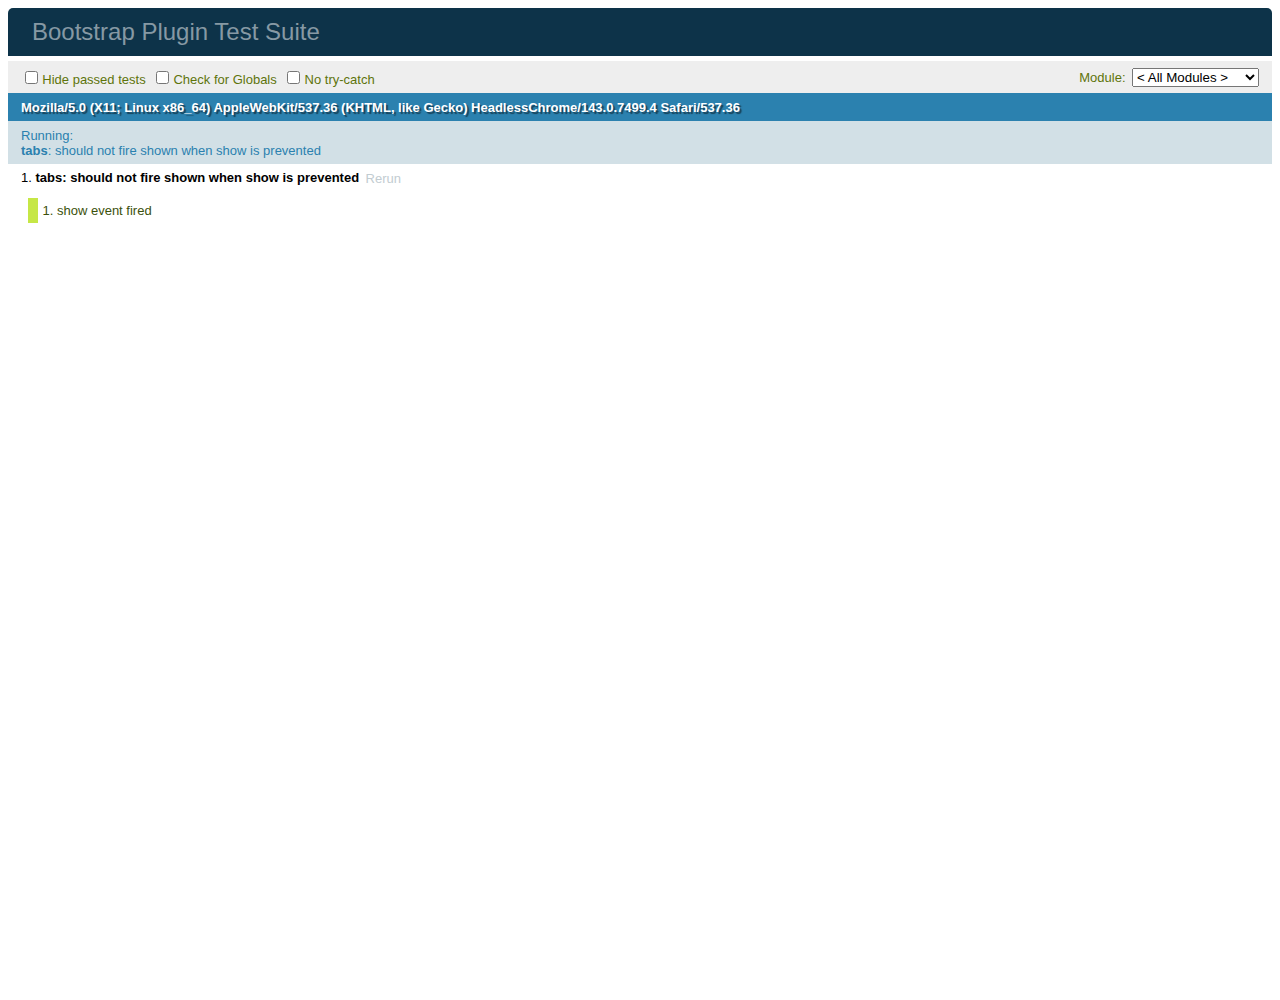
<file: bootstrap-3.3.1/js/tests/index.html>
<!DOCTYPE html>
<html>
  <head>
    <meta charset="utf-8">
    <title>Bootstrap Plugin Test Suite</title>
    <meta name="viewport" content="width=device-width, initial-scale=1">

    <!-- jQuery -->
    <script src="vendor/jquery.min.js"></script>

    <!-- QUnit -->
    <link rel="stylesheet" href="vendor/qunit.css" media="screen">
    <script src="vendor/qunit.js"></script>
    <style>
      #qunit-tests > li.pass {
        display: none;/* Make it easier to see failing tests in Sauce screencasts */
      }

      #qunit-fixture {
        top: 0;
        left: 0;
      }
    </style>
    <script>
      // See https://github.com/axemclion/grunt-saucelabs#test-result-details-with-qunit
      var log = []
      QUnit.done(function (testResults) {
        var tests = []
        for (var i = 0, len = log.length; i < len; i++) {
          var details = log[i]
          tests.push({
            name: details.name,
            result: details.result,
            expected: details.expected,
            actual: details.actual,
            source: details.source
          })
        }
        testResults.tests = tests

        window.global_test_results = testResults
      })

      QUnit.testStart(function (testDetails) {
        $(window).scrollTop(0)
        QUnit.log = function (details) {
          if (!details.result) {
            details.name = testDetails.name
            log.push(details)
          }
        }
      })

      // Cleanup
      QUnit.testDone(function () {
        $('#qunit-fixture').empty()
        $('#modal-test, .modal-backdrop').remove()
      })
    </script>

    <!-- Plugin sources -->
    <script>$.support.transition = false</script>
    <script src="../../js/alert.js"></script>
    <script src="../../js/button.js"></script>
    <script src="../../js/carousel.js"></script>
    <script src="../../js/collapse.js"></script>
    <script src="../../js/dropdown.js"></script>
    <script src="../../js/modal.js"></script>
    <script src="../../js/scrollspy.js"></script>
    <script src="../../js/tab.js"></script>
    <script src="../../js/tooltip.js"></script>
    <script src="../../js/popover.js"></script>
    <script src="../../js/affix.js"></script>

    <!-- Unit tests -->
    <script src="unit/alert.js"></script>
    <script src="unit/button.js"></script>
    <script src="unit/carousel.js"></script>
    <script src="unit/collapse.js"></script>
    <script src="unit/dropdown.js"></script>
    <script src="unit/modal.js"></script>
    <script src="unit/scrollspy.js"></script>
    <script src="unit/tab.js"></script>
    <script src="unit/tooltip.js"></script>
    <script src="unit/popover.js"></script>
    <script src="unit/affix.js"></script>

  </head>
  <body>
    <div id="qunit-container">
      <div id="qunit"></div>
      <div id="qunit-fixture"></div>
    </div>
  </body>
</html>
</file>
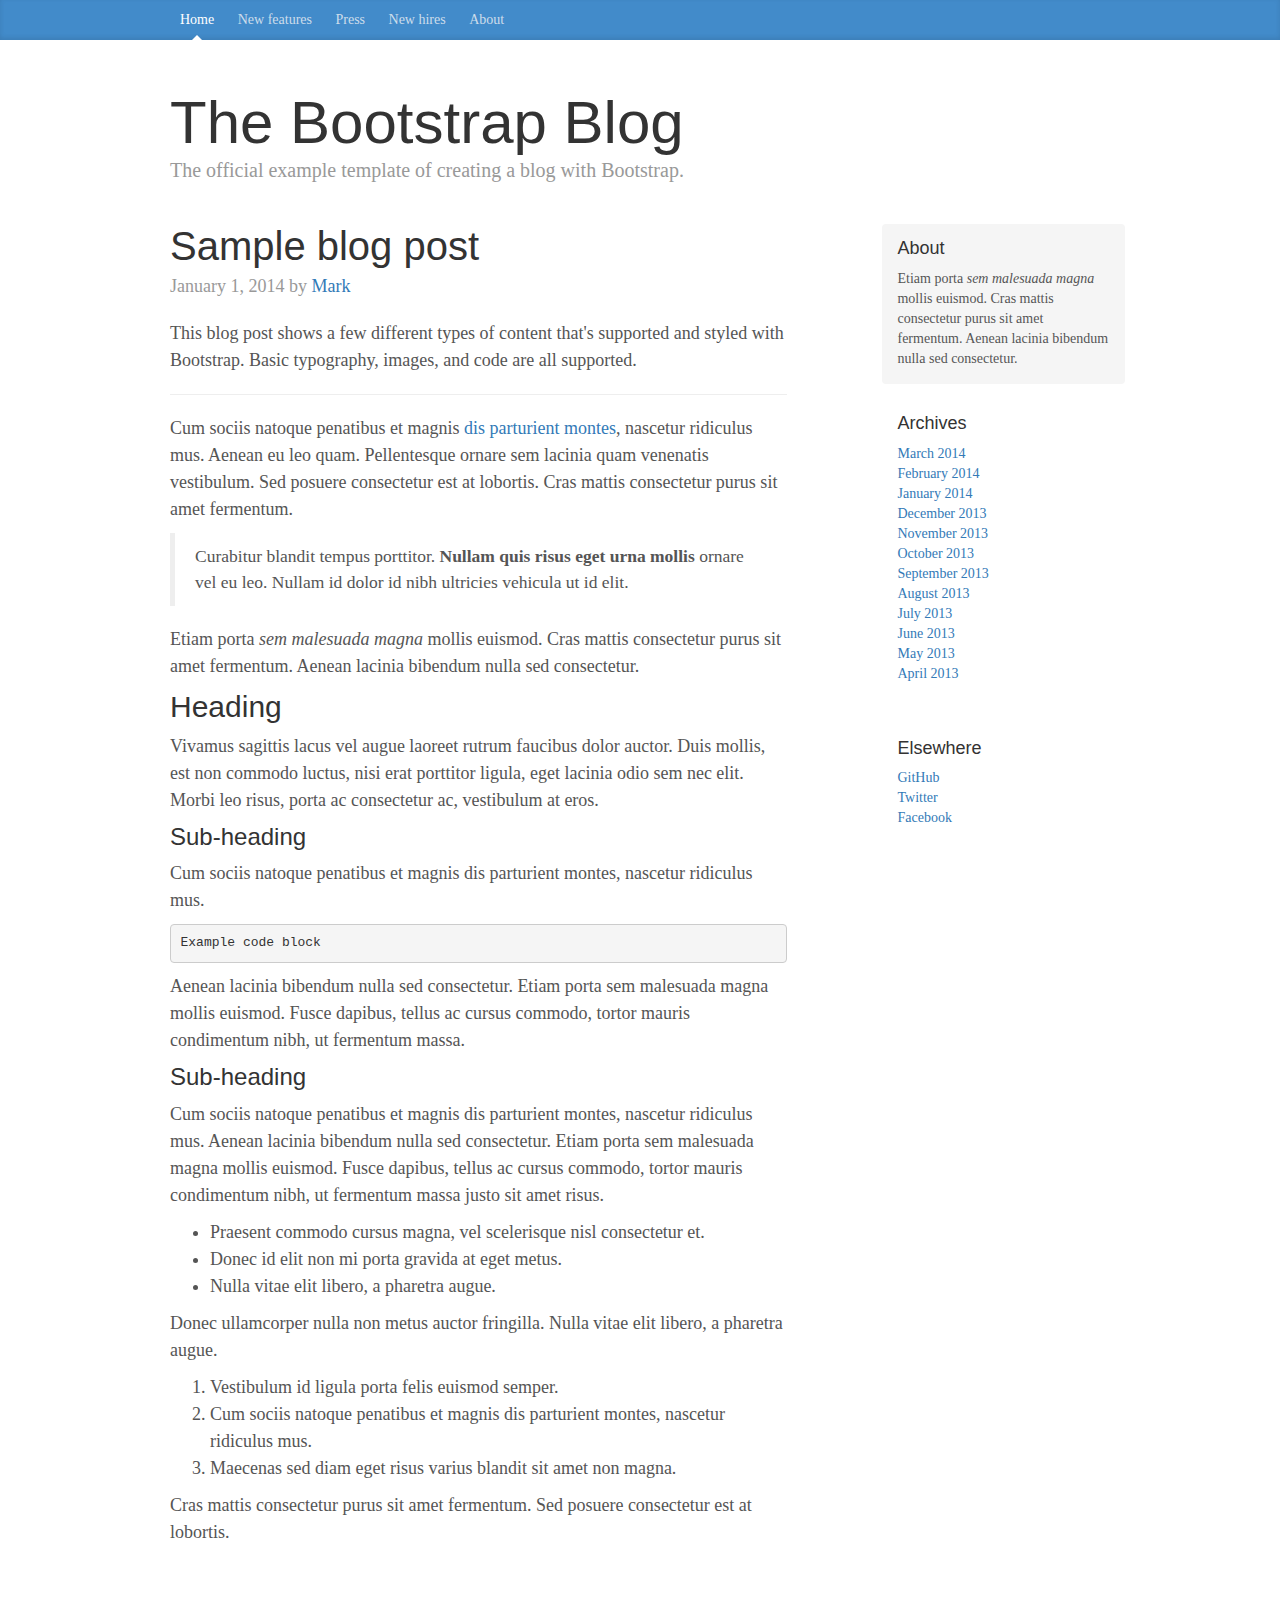
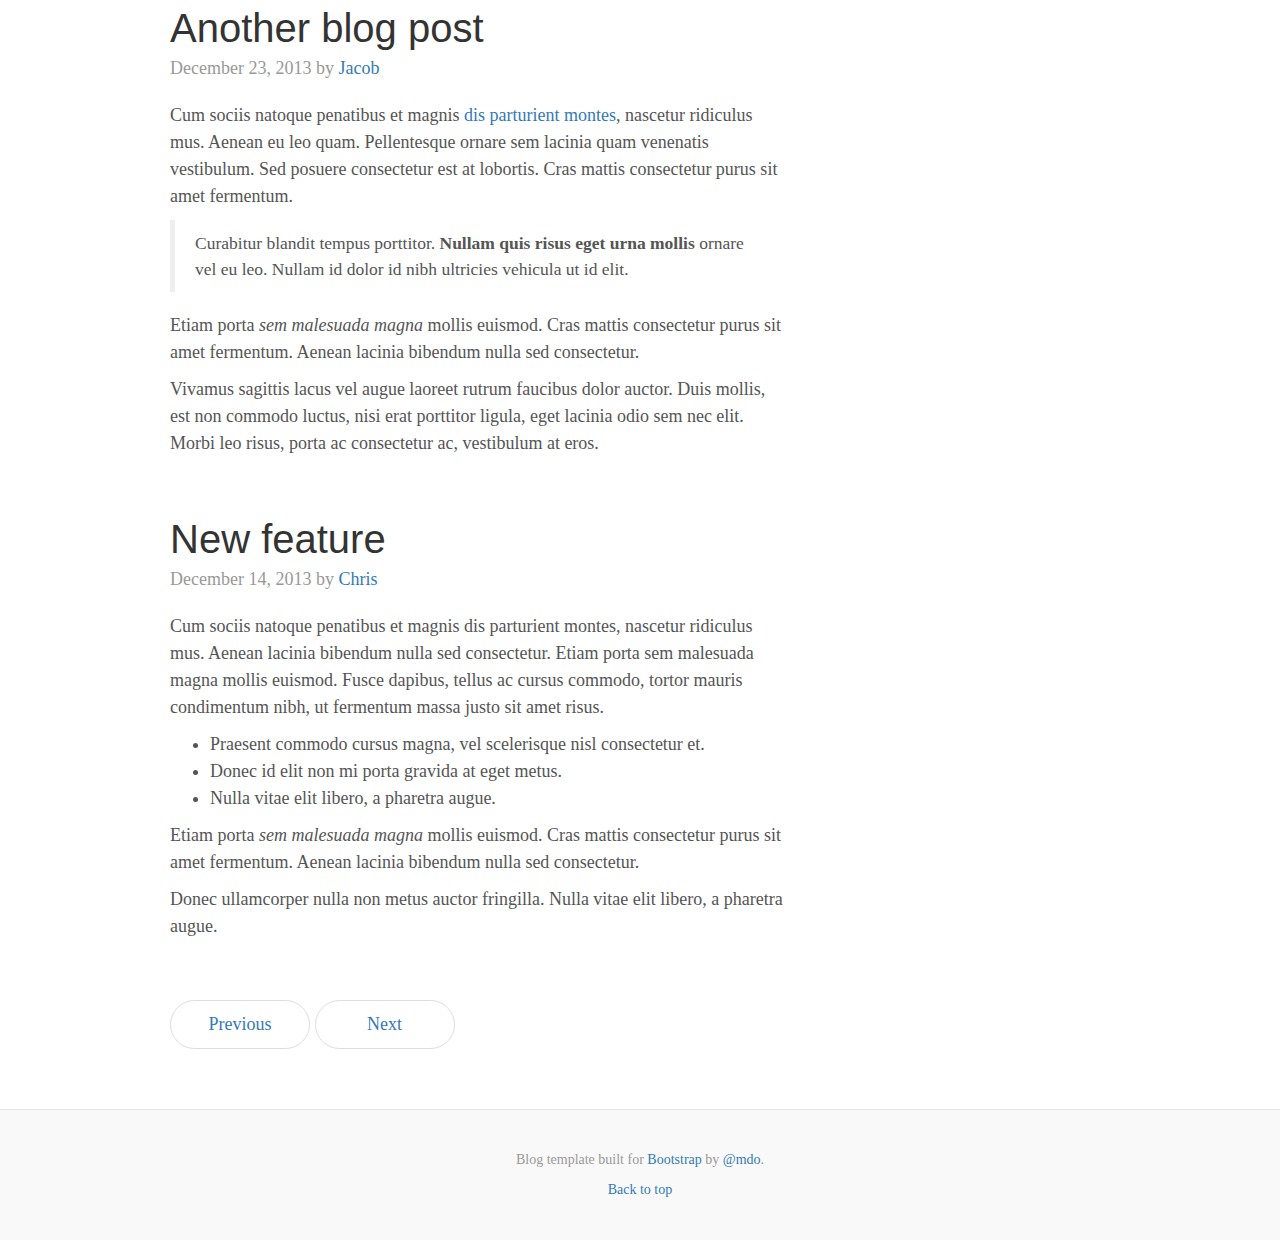
<file: bootstrap-3.3.1/docs/examples/blog/index.html>
<!DOCTYPE html>
<html lang="en">
  <head>
    <meta charset="utf-8">
    <meta http-equiv="X-UA-Compatible" content="IE=edge">
    <meta name="viewport" content="width=device-width, initial-scale=1">
    <meta name="description" content="">
    <meta name="author" content="">
    <link rel="icon" href="../../favicon.ico">

    <title>Blog Template for Bootstrap</title>

    <!-- Bootstrap core CSS -->
    <link href="../../dist/css/bootstrap.min.css" rel="stylesheet">

    <!-- Custom styles for this template -->
    <link href="blog.css" rel="stylesheet">

    <!-- Just for debugging purposes. Don't actually copy these 2 lines! -->
    <!--[if lt IE 9]><script src="../../assets/js/ie8-responsive-file-warning.js"></script><![endif]-->
    <script src="../../assets/js/ie-emulation-modes-warning.js"></script>

    <!-- HTML5 shim and Respond.js for IE8 support of HTML5 elements and media queries -->
    <!--[if lt IE 9]>
      <script src="https://oss.maxcdn.com/html5shiv/3.7.2/html5shiv.min.js"></script>
      <script src="https://oss.maxcdn.com/respond/1.4.2/respond.min.js"></script>
    <![endif]-->
  </head>

  <body>

    <div class="blog-masthead">
      <div class="container">
        <nav class="blog-nav">
          <a class="blog-nav-item active" href="#">Home</a>
          <a class="blog-nav-item" href="#">New features</a>
          <a class="blog-nav-item" href="#">Press</a>
          <a class="blog-nav-item" href="#">New hires</a>
          <a class="blog-nav-item" href="#">About</a>
        </nav>
      </div>
    </div>

    <div class="container">

      <div class="blog-header">
        <h1 class="blog-title">The Bootstrap Blog</h1>
        <p class="lead blog-description">The official example template of creating a blog with Bootstrap.</p>
      </div>

      <div class="row">

        <div class="col-sm-8 blog-main">

          <div class="blog-post">
            <h2 class="blog-post-title">Sample blog post</h2>
            <p class="blog-post-meta">January 1, 2014 by <a href="#">Mark</a></p>

            <p>This blog post shows a few different types of content that's supported and styled with Bootstrap. Basic typography, images, and code are all supported.</p>
            <hr>
            <p>Cum sociis natoque penatibus et magnis <a href="#">dis parturient montes</a>, nascetur ridiculus mus. Aenean eu leo quam. Pellentesque ornare sem lacinia quam venenatis vestibulum. Sed posuere consectetur est at lobortis. Cras mattis consectetur purus sit amet fermentum.</p>
            <blockquote>
              <p>Curabitur blandit tempus porttitor. <strong>Nullam quis risus eget urna mollis</strong> ornare vel eu leo. Nullam id dolor id nibh ultricies vehicula ut id elit.</p>
            </blockquote>
            <p>Etiam porta <em>sem malesuada magna</em> mollis euismod. Cras mattis consectetur purus sit amet fermentum. Aenean lacinia bibendum nulla sed consectetur.</p>
            <h2>Heading</h2>
            <p>Vivamus sagittis lacus vel augue laoreet rutrum faucibus dolor auctor. Duis mollis, est non commodo luctus, nisi erat porttitor ligula, eget lacinia odio sem nec elit. Morbi leo risus, porta ac consectetur ac, vestibulum at eros.</p>
            <h3>Sub-heading</h3>
            <p>Cum sociis natoque penatibus et magnis dis parturient montes, nascetur ridiculus mus.</p>
            <pre><code>Example code block</code></pre>
            <p>Aenean lacinia bibendum nulla sed consectetur. Etiam porta sem malesuada magna mollis euismod. Fusce dapibus, tellus ac cursus commodo, tortor mauris condimentum nibh, ut fermentum massa.</p>
            <h3>Sub-heading</h3>
            <p>Cum sociis natoque penatibus et magnis dis parturient montes, nascetur ridiculus mus. Aenean lacinia bibendum nulla sed consectetur. Etiam porta sem malesuada magna mollis euismod. Fusce dapibus, tellus ac cursus commodo, tortor mauris condimentum nibh, ut fermentum massa justo sit amet risus.</p>
            <ul>
              <li>Praesent commodo cursus magna, vel scelerisque nisl consectetur et.</li>
              <li>Donec id elit non mi porta gravida at eget metus.</li>
              <li>Nulla vitae elit libero, a pharetra augue.</li>
            </ul>
            <p>Donec ullamcorper nulla non metus auctor fringilla. Nulla vitae elit libero, a pharetra augue.</p>
            <ol>
              <li>Vestibulum id ligula porta felis euismod semper.</li>
              <li>Cum sociis natoque penatibus et magnis dis parturient montes, nascetur ridiculus mus.</li>
              <li>Maecenas sed diam eget risus varius blandit sit amet non magna.</li>
            </ol>
            <p>Cras mattis consectetur purus sit amet fermentum. Sed posuere consectetur est at lobortis.</p>
          </div><!-- /.blog-post -->

          <div class="blog-post">
            <h2 class="blog-post-title">Another blog post</h2>
            <p class="blog-post-meta">December 23, 2013 by <a href="#">Jacob</a></p>

            <p>Cum sociis natoque penatibus et magnis <a href="#">dis parturient montes</a>, nascetur ridiculus mus. Aenean eu leo quam. Pellentesque ornare sem lacinia quam venenatis vestibulum. Sed posuere consectetur est at lobortis. Cras mattis consectetur purus sit amet fermentum.</p>
            <blockquote>
              <p>Curabitur blandit tempus porttitor. <strong>Nullam quis risus eget urna mollis</strong> ornare vel eu leo. Nullam id dolor id nibh ultricies vehicula ut id elit.</p>
            </blockquote>
            <p>Etiam porta <em>sem malesuada magna</em> mollis euismod. Cras mattis consectetur purus sit amet fermentum. Aenean lacinia bibendum nulla sed consectetur.</p>
            <p>Vivamus sagittis lacus vel augue laoreet rutrum faucibus dolor auctor. Duis mollis, est non commodo luctus, nisi erat porttitor ligula, eget lacinia odio sem nec elit. Morbi leo risus, porta ac consectetur ac, vestibulum at eros.</p>
          </div><!-- /.blog-post -->

          <div class="blog-post">
            <h2 class="blog-post-title">New feature</h2>
            <p class="blog-post-meta">December 14, 2013 by <a href="#">Chris</a></p>

            <p>Cum sociis natoque penatibus et magnis dis parturient montes, nascetur ridiculus mus. Aenean lacinia bibendum nulla sed consectetur. Etiam porta sem malesuada magna mollis euismod. Fusce dapibus, tellus ac cursus commodo, tortor mauris condimentum nibh, ut fermentum massa justo sit amet risus.</p>
            <ul>
              <li>Praesent commodo cursus magna, vel scelerisque nisl consectetur et.</li>
              <li>Donec id elit non mi porta gravida at eget metus.</li>
              <li>Nulla vitae elit libero, a pharetra augue.</li>
            </ul>
            <p>Etiam porta <em>sem malesuada magna</em> mollis euismod. Cras mattis consectetur purus sit amet fermentum. Aenean lacinia bibendum nulla sed consectetur.</p>
            <p>Donec ullamcorper nulla non metus auctor fringilla. Nulla vitae elit libero, a pharetra augue.</p>
          </div><!-- /.blog-post -->

          <nav>
            <ul class="pager">
              <li><a href="#">Previous</a></li>
              <li><a href="#">Next</a></li>
            </ul>
          </nav>

        </div><!-- /.blog-main -->

        <div class="col-sm-3 col-sm-offset-1 blog-sidebar">
          <div class="sidebar-module sidebar-module-inset">
            <h4>About</h4>
            <p>Etiam porta <em>sem malesuada magna</em> mollis euismod. Cras mattis consectetur purus sit amet fermentum. Aenean lacinia bibendum nulla sed consectetur.</p>
          </div>
          <div class="sidebar-module">
            <h4>Archives</h4>
            <ol class="list-unstyled">
              <li><a href="#">March 2014</a></li>
              <li><a href="#">February 2014</a></li>
              <li><a href="#">January 2014</a></li>
              <li><a href="#">December 2013</a></li>
              <li><a href="#">November 2013</a></li>
              <li><a href="#">October 2013</a></li>
              <li><a href="#">September 2013</a></li>
              <li><a href="#">August 2013</a></li>
              <li><a href="#">July 2013</a></li>
              <li><a href="#">June 2013</a></li>
              <li><a href="#">May 2013</a></li>
              <li><a href="#">April 2013</a></li>
            </ol>
          </div>
          <div class="sidebar-module">
            <h4>Elsewhere</h4>
            <ol class="list-unstyled">
              <li><a href="#">GitHub</a></li>
              <li><a href="#">Twitter</a></li>
              <li><a href="#">Facebook</a></li>
            </ol>
          </div>
        </div><!-- /.blog-sidebar -->

      </div><!-- /.row -->

    </div><!-- /.container -->

    <footer class="blog-footer">
      <p>Blog template built for <a href="http://getbootstrap.com">Bootstrap</a> by <a href="https://twitter.com/mdo">@mdo</a>.</p>
      <p>
        <a href="#">Back to top</a>
      </p>
    </footer>


    <!-- Bootstrap core JavaScript
    ================================================== -->
    <!-- Placed at the end of the document so the pages load faster -->
    <script src="https://ajax.googleapis.com/ajax/libs/jquery/1.11.1/jquery.min.js"></script>
    <script src="../../dist/js/bootstrap.min.js"></script>
    <script src="../../assets/js/docs.min.js"></script>
    <!-- IE10 viewport hack for Surface/desktop Windows 8 bug -->
    <script src="../../assets/js/ie10-viewport-bug-workaround.js"></script>
  </body>
</html>
</file>
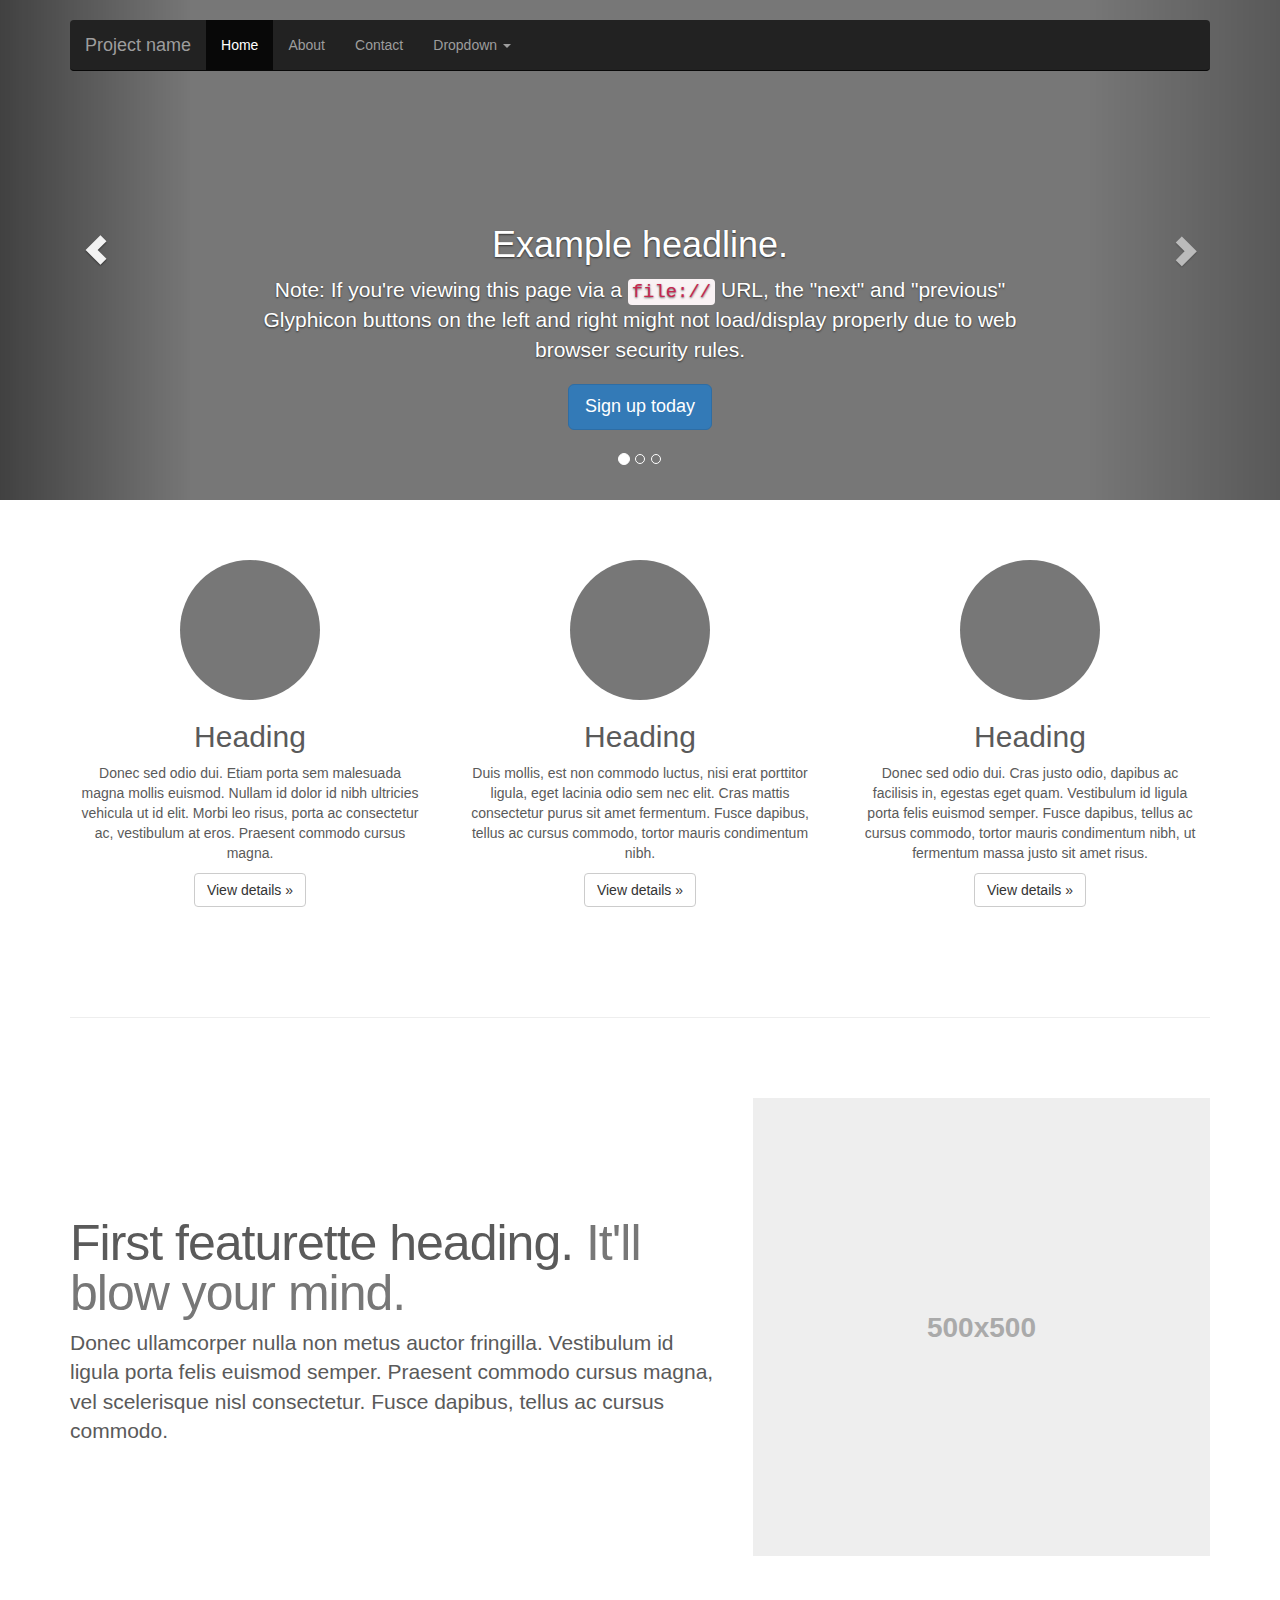
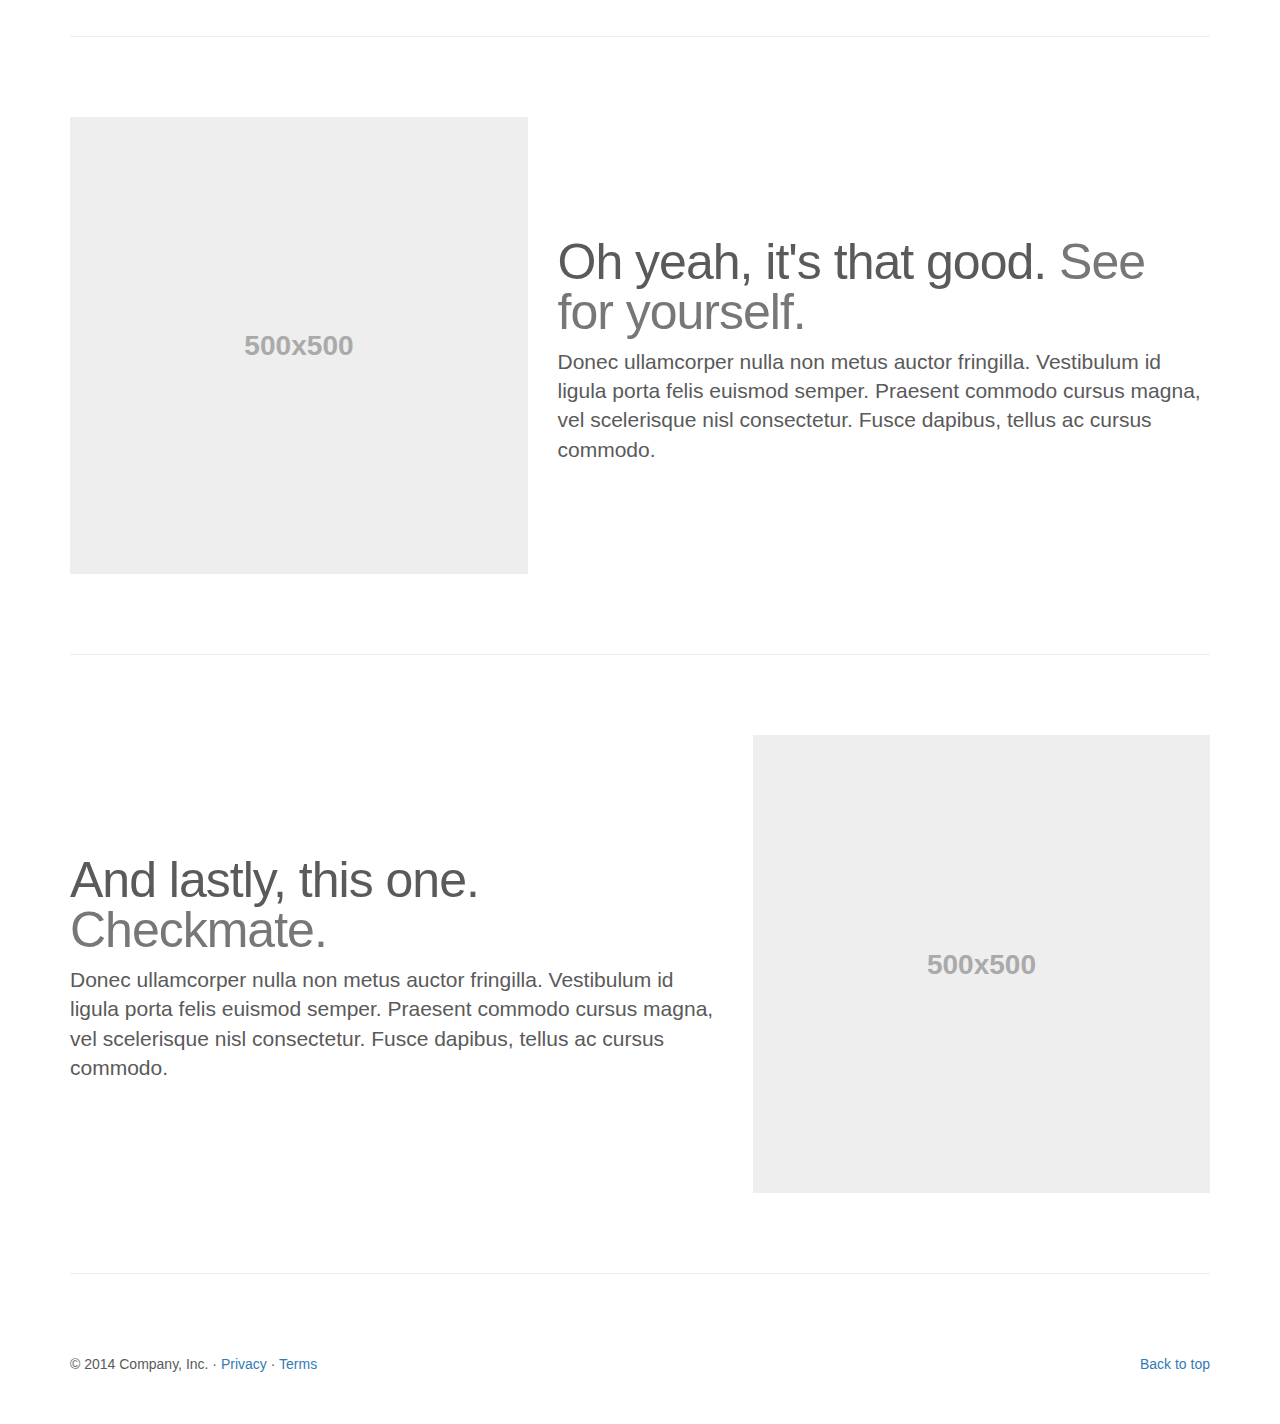
<file: bootstrap-3.3.1/docs/examples/carousel/index.html>
<!DOCTYPE html>
<html lang="en">
  <head>
    <meta charset="utf-8">
    <meta http-equiv="X-UA-Compatible" content="IE=edge">
    <meta name="viewport" content="width=device-width, initial-scale=1">
    <meta name="description" content="">
    <meta name="author" content="">
    <link rel="icon" href="../../favicon.ico">

    <title>Carousel Template for Bootstrap</title>

    <!-- Bootstrap core CSS -->
    <link href="../../dist/css/bootstrap.min.css" rel="stylesheet">

    <!-- Just for debugging purposes. Don't actually copy these 2 lines! -->
    <!--[if lt IE 9]><script src="../../assets/js/ie8-responsive-file-warning.js"></script><![endif]-->
    <script src="../../assets/js/ie-emulation-modes-warning.js"></script>

    <!-- HTML5 shim and Respond.js for IE8 support of HTML5 elements and media queries -->
    <!--[if lt IE 9]>
      <script src="https://oss.maxcdn.com/html5shiv/3.7.2/html5shiv.min.js"></script>
      <script src="https://oss.maxcdn.com/respond/1.4.2/respond.min.js"></script>
    <![endif]-->

    <!-- Custom styles for this template -->
    <link href="carousel.css" rel="stylesheet">
  </head>
<!-- NAVBAR
================================================== -->
  <body>
    <div class="navbar-wrapper">
      <div class="container">

        <nav class="navbar navbar-inverse navbar-static-top" role="navigation">
          <div class="container">
            <div class="navbar-header">
              <button type="button" class="navbar-toggle collapsed" data-toggle="collapse" data-target="#navbar" aria-expanded="false" aria-controls="navbar">
                <span class="sr-only">Toggle navigation</span>
                <span class="icon-bar"></span>
                <span class="icon-bar"></span>
                <span class="icon-bar"></span>
              </button>
              <a class="navbar-brand" href="#">Project name</a>
            </div>
            <div id="navbar" class="navbar-collapse collapse">
              <ul class="nav navbar-nav">
                <li class="active"><a href="#">Home</a></li>
                <li><a href="#about">About</a></li>
                <li><a href="#contact">Contact</a></li>
                <li class="dropdown">
                  <a href="#" class="dropdown-toggle" data-toggle="dropdown" role="button" aria-expanded="false">Dropdown <span class="caret"></span></a>
                  <ul class="dropdown-menu" role="menu">
                    <li><a href="#">Action</a></li>
                    <li><a href="#">Another action</a></li>
                    <li><a href="#">Something else here</a></li>
                    <li class="divider"></li>
                    <li class="dropdown-header">Nav header</li>
                    <li><a href="#">Separated link</a></li>
                    <li><a href="#">One more separated link</a></li>
                  </ul>
                </li>
              </ul>
            </div>
          </div>
        </nav>

      </div>
    </div>


    <!-- Carousel
    ================================================== -->
    <div id="myCarousel" class="carousel slide" data-ride="carousel">
      <!-- Indicators -->
      <ol class="carousel-indicators">
        <li data-target="#myCarousel" data-slide-to="0" class="active"></li>
        <li data-target="#myCarousel" data-slide-to="1"></li>
        <li data-target="#myCarousel" data-slide-to="2"></li>
      </ol>
      <div class="carousel-inner" role="listbox">
        <div class="item active">
          <img src="[data-uri]" alt="First slide">
          <div class="container">
            <div class="carousel-caption">
              <h1>Example headline.</h1>
              <p>Note: If you're viewing this page via a <code>file://</code> URL, the "next" and "previous" Glyphicon buttons on the left and right might not load/display properly due to web browser security rules.</p>
              <p><a class="btn btn-lg btn-primary" href="#" role="button">Sign up today</a></p>
            </div>
          </div>
        </div>
        <div class="item">
          <img src="[data-uri]" alt="Second slide">
          <div class="container">
            <div class="carousel-caption">
              <h1>Another example headline.</h1>
              <p>Cras justo odio, dapibus ac facilisis in, egestas eget quam. Donec id elit non mi porta gravida at eget metus. Nullam id dolor id nibh ultricies vehicula ut id elit.</p>
              <p><a class="btn btn-lg btn-primary" href="#" role="button">Learn more</a></p>
            </div>
          </div>
        </div>
        <div class="item">
          <img src="[data-uri]" alt="Third slide">
          <div class="container">
            <div class="carousel-caption">
              <h1>One more for good measure.</h1>
              <p>Cras justo odio, dapibus ac facilisis in, egestas eget quam. Donec id elit non mi porta gravida at eget metus. Nullam id dolor id nibh ultricies vehicula ut id elit.</p>
              <p><a class="btn btn-lg btn-primary" href="#" role="button">Browse gallery</a></p>
            </div>
          </div>
        </div>
      </div>
      <a class="left carousel-control" href="#myCarousel" role="button" data-slide="prev">
        <span class="glyphicon glyphicon-chevron-left" aria-hidden="true"></span>
        <span class="sr-only">Previous</span>
      </a>
      <a class="right carousel-control" href="#myCarousel" role="button" data-slide="next">
        <span class="glyphicon glyphicon-chevron-right" aria-hidden="true"></span>
        <span class="sr-only">Next</span>
      </a>
    </div><!-- /.carousel -->


    <!-- Marketing messaging and featurettes
    ================================================== -->
    <!-- Wrap the rest of the page in another container to center all the content. -->

    <div class="container marketing">

      <!-- Three columns of text below the carousel -->
      <div class="row">
        <div class="col-lg-4">
          <img class="img-circle" src="[data-uri]" alt="Generic placeholder image" style="width: 140px; height: 140px;">
          <h2>Heading</h2>
          <p>Donec sed odio dui. Etiam porta sem malesuada magna mollis euismod. Nullam id dolor id nibh ultricies vehicula ut id elit. Morbi leo risus, porta ac consectetur ac, vestibulum at eros. Praesent commodo cursus magna.</p>
          <p><a class="btn btn-default" href="#" role="button">View details &raquo;</a></p>
        </div><!-- /.col-lg-4 -->
        <div class="col-lg-4">
          <img class="img-circle" src="[data-uri]" alt="Generic placeholder image" style="width: 140px; height: 140px;">
          <h2>Heading</h2>
          <p>Duis mollis, est non commodo luctus, nisi erat porttitor ligula, eget lacinia odio sem nec elit. Cras mattis consectetur purus sit amet fermentum. Fusce dapibus, tellus ac cursus commodo, tortor mauris condimentum nibh.</p>
          <p><a class="btn btn-default" href="#" role="button">View details &raquo;</a></p>
        </div><!-- /.col-lg-4 -->
        <div class="col-lg-4">
          <img class="img-circle" src="[data-uri]" alt="Generic placeholder image" style="width: 140px; height: 140px;">
          <h2>Heading</h2>
          <p>Donec sed odio dui. Cras justo odio, dapibus ac facilisis in, egestas eget quam. Vestibulum id ligula porta felis euismod semper. Fusce dapibus, tellus ac cursus commodo, tortor mauris condimentum nibh, ut fermentum massa justo sit amet risus.</p>
          <p><a class="btn btn-default" href="#" role="button">View details &raquo;</a></p>
        </div><!-- /.col-lg-4 -->
      </div><!-- /.row -->


      <!-- START THE FEATURETTES -->

      <hr class="featurette-divider">

      <div class="row featurette">
        <div class="col-md-7">
          <h2 class="featurette-heading">First featurette heading. <span class="text-muted">It'll blow your mind.</span></h2>
          <p class="lead">Donec ullamcorper nulla non metus auctor fringilla. Vestibulum id ligula porta felis euismod semper. Praesent commodo cursus magna, vel scelerisque nisl consectetur. Fusce dapibus, tellus ac cursus commodo.</p>
        </div>
        <div class="col-md-5">
          <img class="featurette-image img-responsive" data-src="holder.js/500x500/auto" alt="Generic placeholder image">
        </div>
      </div>

      <hr class="featurette-divider">

      <div class="row featurette">
        <div class="col-md-5">
          <img class="featurette-image img-responsive" data-src="holder.js/500x500/auto" alt="Generic placeholder image">
        </div>
        <div class="col-md-7">
          <h2 class="featurette-heading">Oh yeah, it's that good. <span class="text-muted">See for yourself.</span></h2>
          <p class="lead">Donec ullamcorper nulla non metus auctor fringilla. Vestibulum id ligula porta felis euismod semper. Praesent commodo cursus magna, vel scelerisque nisl consectetur. Fusce dapibus, tellus ac cursus commodo.</p>
        </div>
      </div>

      <hr class="featurette-divider">

      <div class="row featurette">
        <div class="col-md-7">
          <h2 class="featurette-heading">And lastly, this one. <span class="text-muted">Checkmate.</span></h2>
          <p class="lead">Donec ullamcorper nulla non metus auctor fringilla. Vestibulum id ligula porta felis euismod semper. Praesent commodo cursus magna, vel scelerisque nisl consectetur. Fusce dapibus, tellus ac cursus commodo.</p>
        </div>
        <div class="col-md-5">
          <img class="featurette-image img-responsive" data-src="holder.js/500x500/auto" alt="Generic placeholder image">
        </div>
      </div>

      <hr class="featurette-divider">

      <!-- /END THE FEATURETTES -->


      <!-- FOOTER -->
      <footer>
        <p class="pull-right"><a href="#">Back to top</a></p>
        <p>&copy; 2014 Company, Inc. &middot; <a href="#">Privacy</a> &middot; <a href="#">Terms</a></p>
      </footer>

    </div><!-- /.container -->


    <!-- Bootstrap core JavaScript
    ================================================== -->
    <!-- Placed at the end of the document so the pages load faster -->
    <script src="https://ajax.googleapis.com/ajax/libs/jquery/1.11.1/jquery.min.js"></script>
    <script src="../../dist/js/bootstrap.min.js"></script>
    <script src="../../assets/js/docs.min.js"></script>
    <!-- IE10 viewport hack for Surface/desktop Windows 8 bug -->
    <script src="../../assets/js/ie10-viewport-bug-workaround.js"></script>
  </body>
</html>
</file>
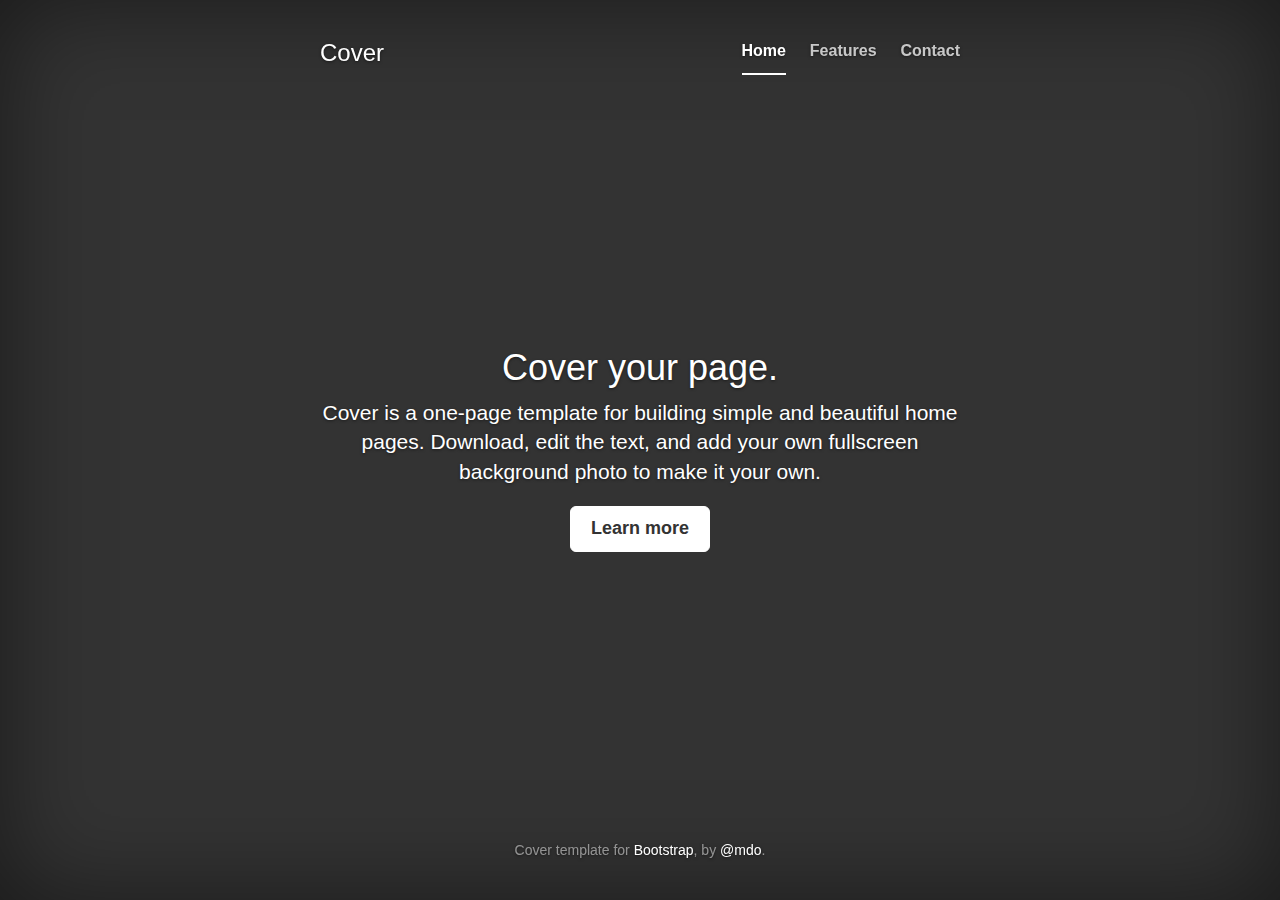
<file: bootstrap-3.3.1/docs/examples/cover/index.html>
<!DOCTYPE html>
<html lang="en">
  <head>
    <meta charset="utf-8">
    <meta http-equiv="X-UA-Compatible" content="IE=edge">
    <meta name="viewport" content="width=device-width, initial-scale=1">
    <meta name="description" content="">
    <meta name="author" content="">
    <link rel="icon" href="../../favicon.ico">

    <title>Cover Template for Bootstrap</title>

    <!-- Bootstrap core CSS -->
    <link href="../../dist/css/bootstrap.min.css" rel="stylesheet">

    <!-- Custom styles for this template -->
    <link href="cover.css" rel="stylesheet">

    <!-- Just for debugging purposes. Don't actually copy these 2 lines! -->
    <!--[if lt IE 9]><script src="../../assets/js/ie8-responsive-file-warning.js"></script><![endif]-->
    <script src="../../assets/js/ie-emulation-modes-warning.js"></script>

    <!-- HTML5 shim and Respond.js for IE8 support of HTML5 elements and media queries -->
    <!--[if lt IE 9]>
      <script src="https://oss.maxcdn.com/html5shiv/3.7.2/html5shiv.min.js"></script>
      <script src="https://oss.maxcdn.com/respond/1.4.2/respond.min.js"></script>
    <![endif]-->
  </head>

  <body>

    <div class="site-wrapper">

      <div class="site-wrapper-inner">

        <div class="cover-container">

          <div class="masthead clearfix">
            <div class="inner">
              <h3 class="masthead-brand">Cover</h3>
              <nav>
                <ul class="nav masthead-nav">
                  <li class="active"><a href="#">Home</a></li>
                  <li><a href="#">Features</a></li>
                  <li><a href="#">Contact</a></li>
                </ul>
              </nav>
            </div>
          </div>

          <div class="inner cover">
            <h1 class="cover-heading">Cover your page.</h1>
            <p class="lead">Cover is a one-page template for building simple and beautiful home pages. Download, edit the text, and add your own fullscreen background photo to make it your own.</p>
            <p class="lead">
              <a href="#" class="btn btn-lg btn-default">Learn more</a>
            </p>
          </div>

          <div class="mastfoot">
            <div class="inner">
              <p>Cover template for <a href="http://getbootstrap.com">Bootstrap</a>, by <a href="https://twitter.com/mdo">@mdo</a>.</p>
            </div>
          </div>

        </div>

      </div>

    </div>

    <!-- Bootstrap core JavaScript
    ================================================== -->
    <!-- Placed at the end of the document so the pages load faster -->
    <script src="https://ajax.googleapis.com/ajax/libs/jquery/1.11.1/jquery.min.js"></script>
    <script src="../../dist/js/bootstrap.min.js"></script>
    <script src="../../assets/js/docs.min.js"></script>
    <!-- IE10 viewport hack for Surface/desktop Windows 8 bug -->
    <script src="../../assets/js/ie10-viewport-bug-workaround.js"></script>
  </body>
</html>
</file>
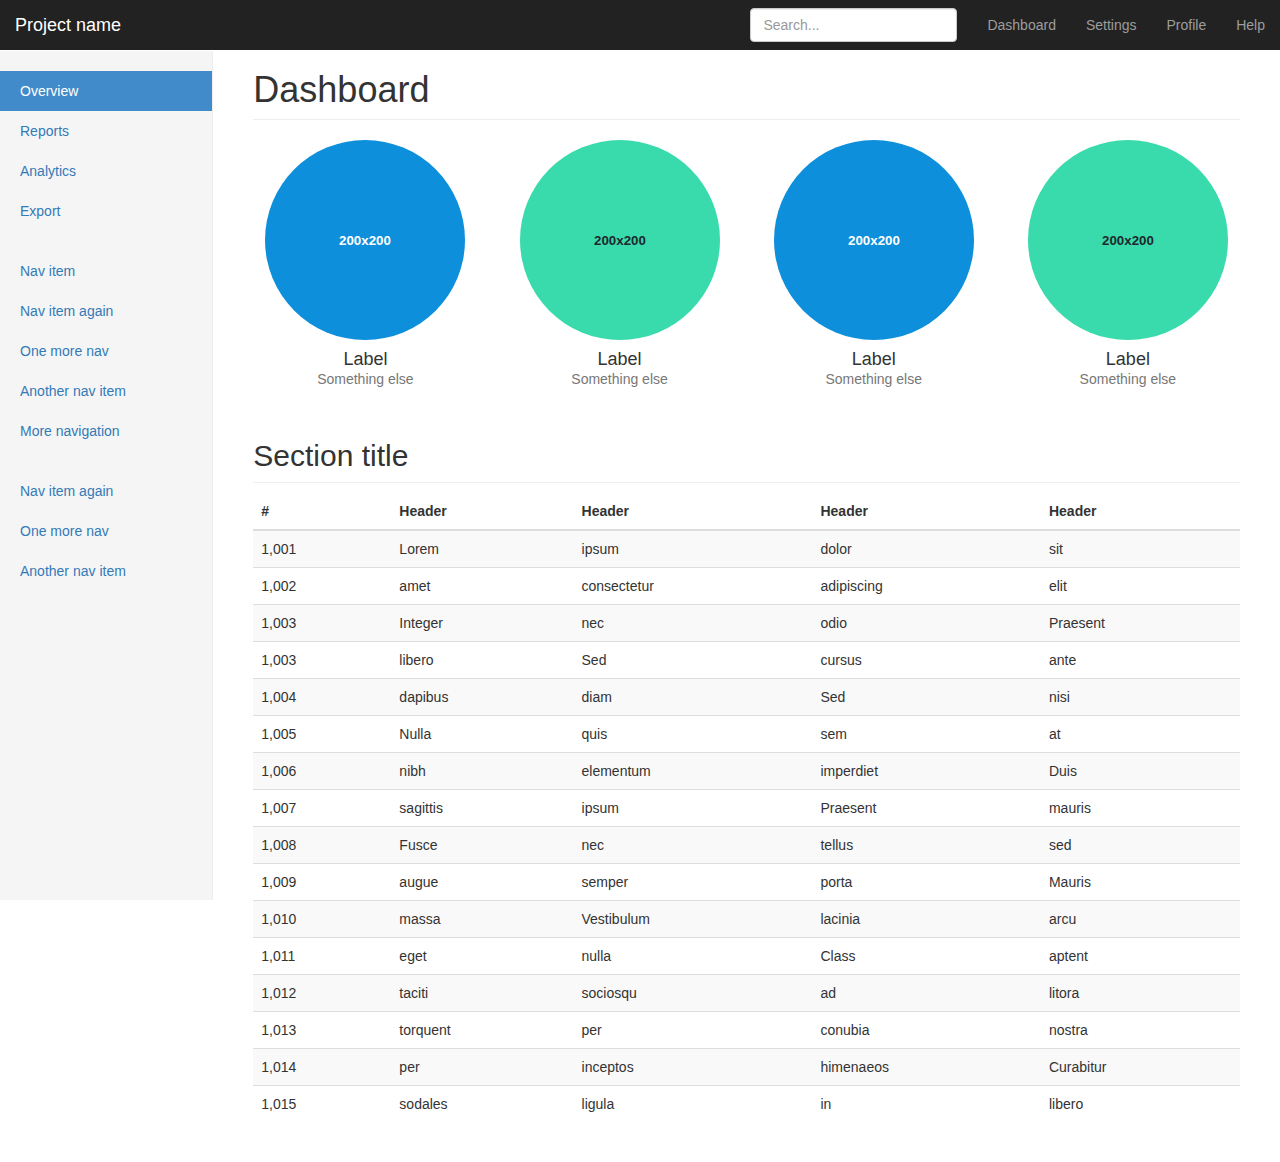
<file: bootstrap-3.3.1/docs/examples/dashboard/index.html>
<!DOCTYPE html>
<html lang="en">
  <head>
    <meta charset="utf-8">
    <meta http-equiv="X-UA-Compatible" content="IE=edge">
    <meta name="viewport" content="width=device-width, initial-scale=1">
    <meta name="description" content="">
    <meta name="author" content="">
    <link rel="icon" href="../../favicon.ico">

    <title>Dashboard Template for Bootstrap</title>

    <!-- Bootstrap core CSS -->
    <link href="../../dist/css/bootstrap.min.css" rel="stylesheet">

    <!-- Custom styles for this template -->
    <link href="dashboard.css" rel="stylesheet">

    <!-- Just for debugging purposes. Don't actually copy these 2 lines! -->
    <!--[if lt IE 9]><script src="../../assets/js/ie8-responsive-file-warning.js"></script><![endif]-->
    <script src="../../assets/js/ie-emulation-modes-warning.js"></script>

    <!-- HTML5 shim and Respond.js for IE8 support of HTML5 elements and media queries -->
    <!--[if lt IE 9]>
      <script src="https://oss.maxcdn.com/html5shiv/3.7.2/html5shiv.min.js"></script>
      <script src="https://oss.maxcdn.com/respond/1.4.2/respond.min.js"></script>
    <![endif]-->
  </head>

  <body>

    <nav class="navbar navbar-inverse navbar-fixed-top" role="navigation">
      <div class="container-fluid">
        <div class="navbar-header">
          <button type="button" class="navbar-toggle collapsed" data-toggle="collapse" data-target="#navbar" aria-expanded="false" aria-controls="navbar">
            <span class="sr-only">Toggle navigation</span>
            <span class="icon-bar"></span>
            <span class="icon-bar"></span>
            <span class="icon-bar"></span>
          </button>
          <a class="navbar-brand" href="#">Project name</a>
        </div>
        <div id="navbar" class="navbar-collapse collapse">
          <ul class="nav navbar-nav navbar-right">
            <li><a href="#">Dashboard</a></li>
            <li><a href="#">Settings</a></li>
            <li><a href="#">Profile</a></li>
            <li><a href="#">Help</a></li>
          </ul>
          <form class="navbar-form navbar-right">
            <input type="text" class="form-control" placeholder="Search...">
          </form>
        </div>
      </div>
    </nav>

    <div class="container-fluid">
      <div class="row">
        <div class="col-sm-3 col-md-2 sidebar">
          <ul class="nav nav-sidebar">
            <li class="active"><a href="#">Overview <span class="sr-only">(current)</span></a></li>
            <li><a href="#">Reports</a></li>
            <li><a href="#">Analytics</a></li>
            <li><a href="#">Export</a></li>
          </ul>
          <ul class="nav nav-sidebar">
            <li><a href="">Nav item</a></li>
            <li><a href="">Nav item again</a></li>
            <li><a href="">One more nav</a></li>
            <li><a href="">Another nav item</a></li>
            <li><a href="">More navigation</a></li>
          </ul>
          <ul class="nav nav-sidebar">
            <li><a href="">Nav item again</a></li>
            <li><a href="">One more nav</a></li>
            <li><a href="">Another nav item</a></li>
          </ul>
        </div>
        <div class="col-sm-9 col-sm-offset-3 col-md-10 col-md-offset-2 main">
          <h1 class="page-header">Dashboard</h1>

          <div class="row placeholders">
            <div class="col-xs-6 col-sm-3 placeholder">
              <img data-src="holder.js/200x200/auto/sky" class="img-responsive" alt="Generic placeholder thumbnail">
              <h4>Label</h4>
              <span class="text-muted">Something else</span>
            </div>
            <div class="col-xs-6 col-sm-3 placeholder">
              <img data-src="holder.js/200x200/auto/vine" class="img-responsive" alt="Generic placeholder thumbnail">
              <h4>Label</h4>
              <span class="text-muted">Something else</span>
            </div>
            <div class="col-xs-6 col-sm-3 placeholder">
              <img data-src="holder.js/200x200/auto/sky" class="img-responsive" alt="Generic placeholder thumbnail">
              <h4>Label</h4>
              <span class="text-muted">Something else</span>
            </div>
            <div class="col-xs-6 col-sm-3 placeholder">
              <img data-src="holder.js/200x200/auto/vine" class="img-responsive" alt="Generic placeholder thumbnail">
              <h4>Label</h4>
              <span class="text-muted">Something else</span>
            </div>
          </div>

          <h2 class="sub-header">Section title</h2>
          <div class="table-responsive">
            <table class="table table-striped">
              <thead>
                <tr>
                  <th>#</th>
                  <th>Header</th>
                  <th>Header</th>
                  <th>Header</th>
                  <th>Header</th>
                </tr>
              </thead>
              <tbody>
                <tr>
                  <td>1,001</td>
                  <td>Lorem</td>
                  <td>ipsum</td>
                  <td>dolor</td>
                  <td>sit</td>
                </tr>
                <tr>
                  <td>1,002</td>
                  <td>amet</td>
                  <td>consectetur</td>
                  <td>adipiscing</td>
                  <td>elit</td>
                </tr>
                <tr>
                  <td>1,003</td>
                  <td>Integer</td>
                  <td>nec</td>
                  <td>odio</td>
                  <td>Praesent</td>
                </tr>
                <tr>
                  <td>1,003</td>
                  <td>libero</td>
                  <td>Sed</td>
                  <td>cursus</td>
                  <td>ante</td>
                </tr>
                <tr>
                  <td>1,004</td>
                  <td>dapibus</td>
                  <td>diam</td>
                  <td>Sed</td>
                  <td>nisi</td>
                </tr>
                <tr>
                  <td>1,005</td>
                  <td>Nulla</td>
                  <td>quis</td>
                  <td>sem</td>
                  <td>at</td>
                </tr>
                <tr>
                  <td>1,006</td>
                  <td>nibh</td>
                  <td>elementum</td>
                  <td>imperdiet</td>
                  <td>Duis</td>
                </tr>
                <tr>
                  <td>1,007</td>
                  <td>sagittis</td>
                  <td>ipsum</td>
                  <td>Praesent</td>
                  <td>mauris</td>
                </tr>
                <tr>
                  <td>1,008</td>
                  <td>Fusce</td>
                  <td>nec</td>
                  <td>tellus</td>
                  <td>sed</td>
                </tr>
                <tr>
                  <td>1,009</td>
                  <td>augue</td>
                  <td>semper</td>
                  <td>porta</td>
                  <td>Mauris</td>
                </tr>
                <tr>
                  <td>1,010</td>
                  <td>massa</td>
                  <td>Vestibulum</td>
                  <td>lacinia</td>
                  <td>arcu</td>
                </tr>
                <tr>
                  <td>1,011</td>
                  <td>eget</td>
                  <td>nulla</td>
                  <td>Class</td>
                  <td>aptent</td>
                </tr>
                <tr>
                  <td>1,012</td>
                  <td>taciti</td>
                  <td>sociosqu</td>
                  <td>ad</td>
                  <td>litora</td>
                </tr>
                <tr>
                  <td>1,013</td>
                  <td>torquent</td>
                  <td>per</td>
                  <td>conubia</td>
                  <td>nostra</td>
                </tr>
                <tr>
                  <td>1,014</td>
                  <td>per</td>
                  <td>inceptos</td>
                  <td>himenaeos</td>
                  <td>Curabitur</td>
                </tr>
                <tr>
                  <td>1,015</td>
                  <td>sodales</td>
                  <td>ligula</td>
                  <td>in</td>
                  <td>libero</td>
                </tr>
              </tbody>
            </table>
          </div>
        </div>
      </div>
    </div>

    <!-- Bootstrap core JavaScript
    ================================================== -->
    <!-- Placed at the end of the document so the pages load faster -->
    <script src="https://ajax.googleapis.com/ajax/libs/jquery/1.11.1/jquery.min.js"></script>
    <script src="../../dist/js/bootstrap.min.js"></script>
    <script src="../../assets/js/docs.min.js"></script>
    <!-- IE10 viewport hack for Surface/desktop Windows 8 bug -->
    <script src="../../assets/js/ie10-viewport-bug-workaround.js"></script>
  </body>
</html>
</file>
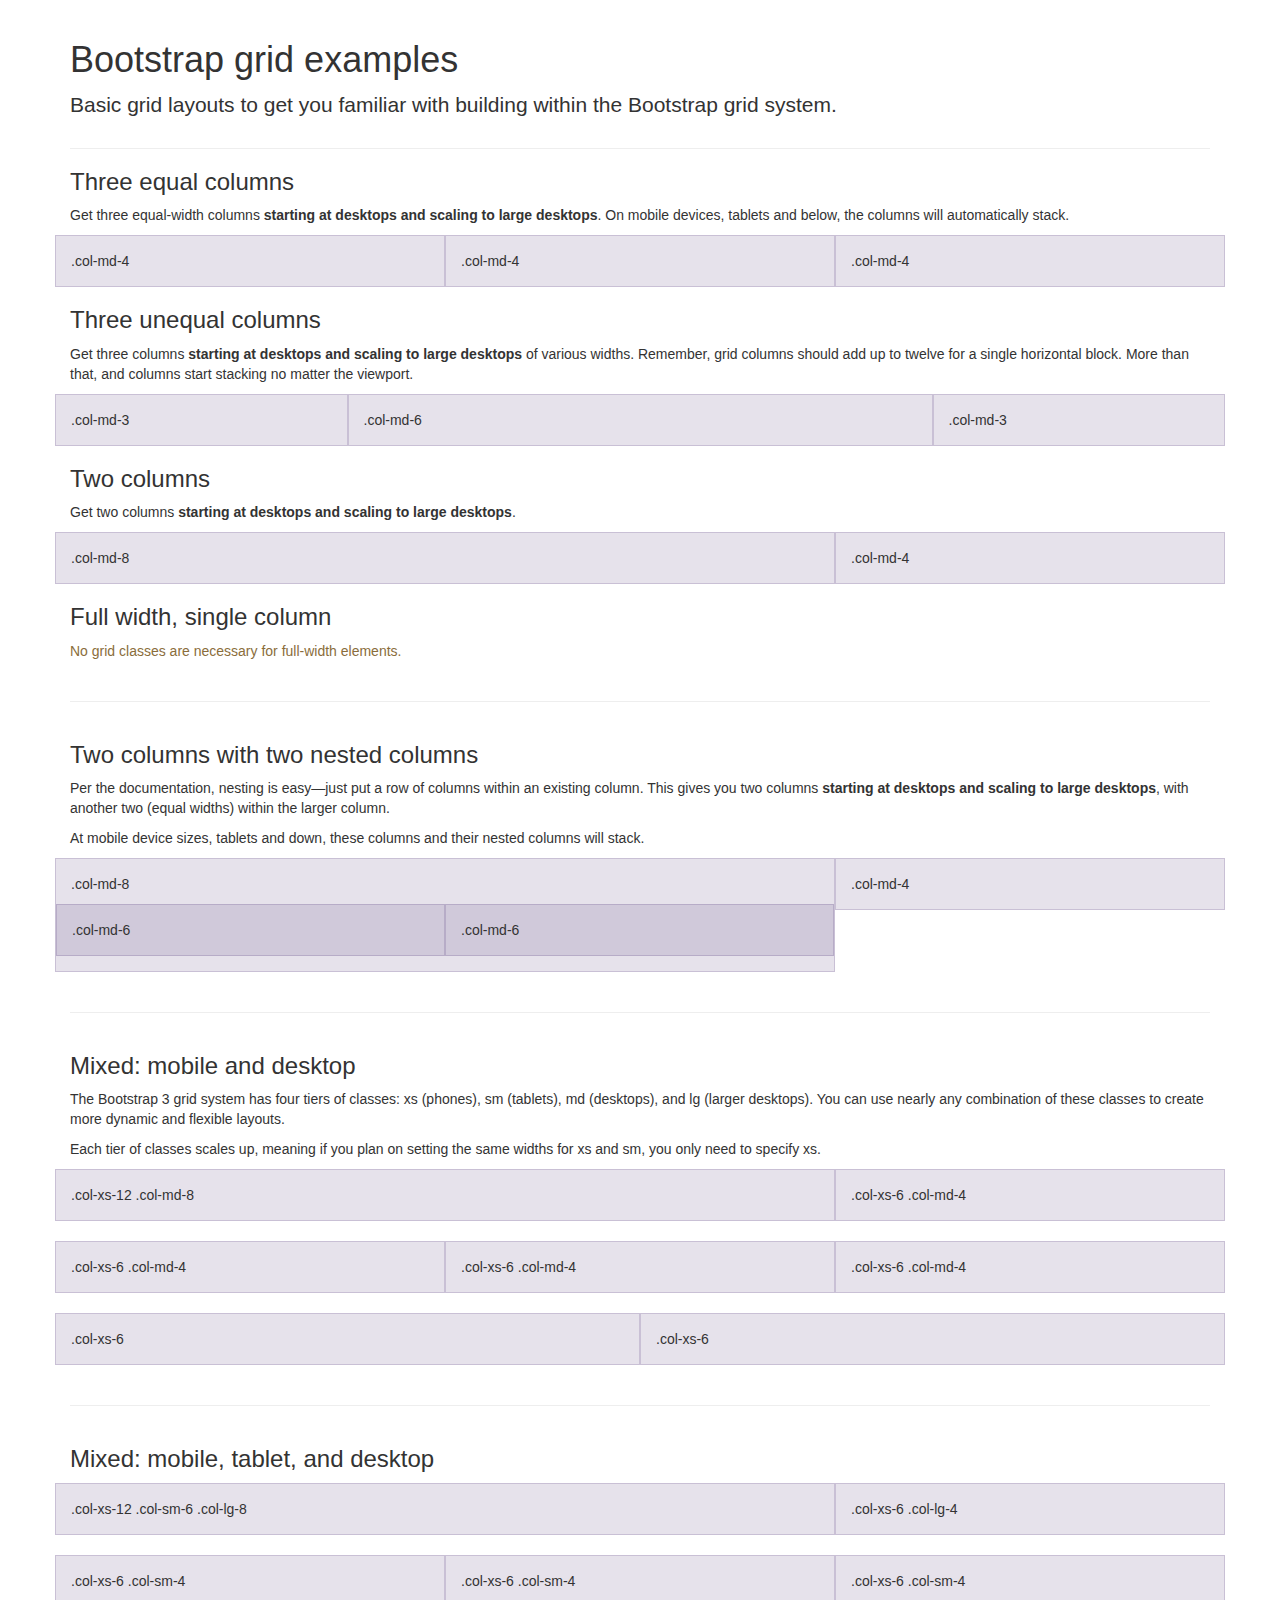
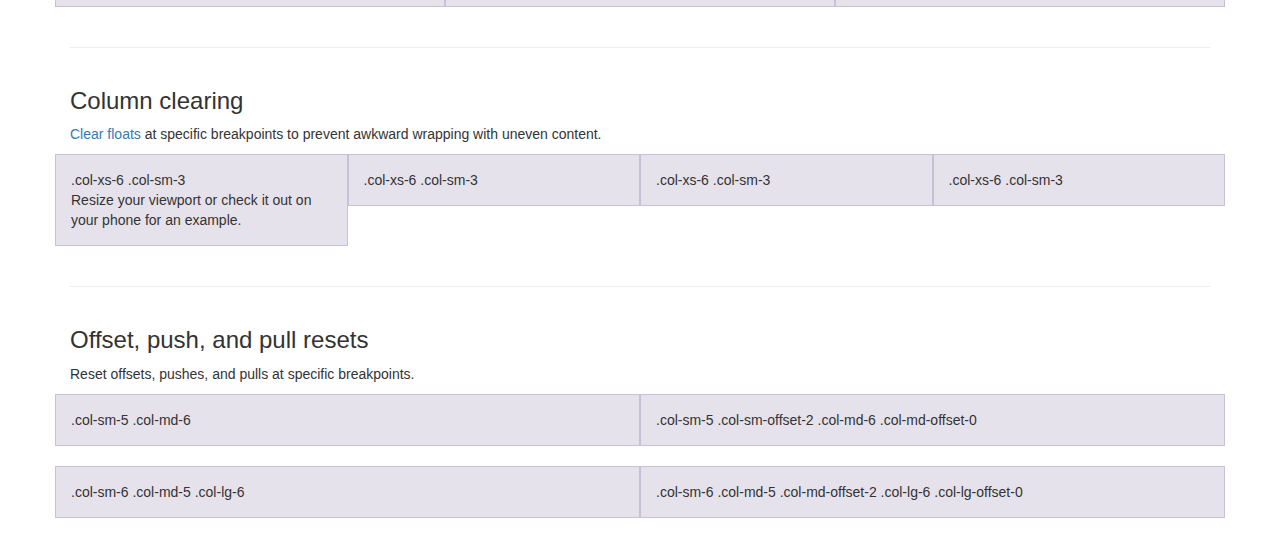
<file: bootstrap-3.3.1/docs/examples/grid/index.html>
<!DOCTYPE html>
<html lang="en">
  <head>
    <meta charset="utf-8">
    <meta http-equiv="X-UA-Compatible" content="IE=edge">
    <meta name="viewport" content="width=device-width, initial-scale=1">
    <meta name="description" content="">
    <meta name="author" content="">
    <link rel="icon" href="../../favicon.ico">

    <title>Grid Template for Bootstrap</title>

    <!-- Bootstrap core CSS -->
    <link href="../../dist/css/bootstrap.min.css" rel="stylesheet">

    <!-- Custom styles for this template -->
    <link href="grid.css" rel="stylesheet">

    <!-- Just for debugging purposes. Don't actually copy these 2 lines! -->
    <!--[if lt IE 9]><script src="../../assets/js/ie8-responsive-file-warning.js"></script><![endif]-->
    <script src="../../assets/js/ie-emulation-modes-warning.js"></script>

    <!-- HTML5 shim and Respond.js for IE8 support of HTML5 elements and media queries -->
    <!--[if lt IE 9]>
      <script src="https://oss.maxcdn.com/html5shiv/3.7.2/html5shiv.min.js"></script>
      <script src="https://oss.maxcdn.com/respond/1.4.2/respond.min.js"></script>
    <![endif]-->
  </head>

  <body>
    <div class="container">

      <div class="page-header">
        <h1>Bootstrap grid examples</h1>
        <p class="lead">Basic grid layouts to get you familiar with building within the Bootstrap grid system.</p>
      </div>

      <h3>Three equal columns</h3>
      <p>Get three equal-width columns <strong>starting at desktops and scaling to large desktops</strong>. On mobile devices, tablets and below, the columns will automatically stack.</p>
      <div class="row">
        <div class="col-md-4">.col-md-4</div>
        <div class="col-md-4">.col-md-4</div>
        <div class="col-md-4">.col-md-4</div>
      </div>

      <h3>Three unequal columns</h3>
      <p>Get three columns <strong>starting at desktops and scaling to large desktops</strong> of various widths. Remember, grid columns should add up to twelve for a single horizontal block. More than that, and columns start stacking no matter the viewport.</p>
      <div class="row">
        <div class="col-md-3">.col-md-3</div>
        <div class="col-md-6">.col-md-6</div>
        <div class="col-md-3">.col-md-3</div>
      </div>

      <h3>Two columns</h3>
      <p>Get two columns <strong>starting at desktops and scaling to large desktops</strong>.</p>
      <div class="row">
        <div class="col-md-8">.col-md-8</div>
        <div class="col-md-4">.col-md-4</div>
      </div>

      <h3>Full width, single column</h3>
      <p class="text-warning">No grid classes are necessary for full-width elements.</p>

      <hr>

      <h3>Two columns with two nested columns</h3>
      <p>Per the documentation, nesting is easy—just put a row of columns within an existing column. This gives you two columns <strong>starting at desktops and scaling to large desktops</strong>, with another two (equal widths) within the larger column.</p>
      <p>At mobile device sizes, tablets and down, these columns and their nested columns will stack.</p>
      <div class="row">
        <div class="col-md-8">
          .col-md-8
          <div class="row">
            <div class="col-md-6">.col-md-6</div>
            <div class="col-md-6">.col-md-6</div>
          </div>
        </div>
        <div class="col-md-4">.col-md-4</div>
      </div>

      <hr>

      <h3>Mixed: mobile and desktop</h3>
      <p>The Bootstrap 3 grid system has four tiers of classes: xs (phones), sm (tablets), md (desktops), and lg (larger desktops). You can use nearly any combination of these classes to create more dynamic and flexible layouts.</p>
      <p>Each tier of classes scales up, meaning if you plan on setting the same widths for xs and sm, you only need to specify xs.</p>
      <div class="row">
        <div class="col-xs-12 col-md-8">.col-xs-12 .col-md-8</div>
        <div class="col-xs-6 col-md-4">.col-xs-6 .col-md-4</div>
      </div>
      <div class="row">
        <div class="col-xs-6 col-md-4">.col-xs-6 .col-md-4</div>
        <div class="col-xs-6 col-md-4">.col-xs-6 .col-md-4</div>
        <div class="col-xs-6 col-md-4">.col-xs-6 .col-md-4</div>
      </div>
      <div class="row">
        <div class="col-xs-6">.col-xs-6</div>
        <div class="col-xs-6">.col-xs-6</div>
      </div>

      <hr>

      <h3>Mixed: mobile, tablet, and desktop</h3>
      <p></p>
      <div class="row">
        <div class="col-xs-12 col-sm-6 col-lg-8">.col-xs-12 .col-sm-6 .col-lg-8</div>
        <div class="col-xs-6 col-lg-4">.col-xs-6 .col-lg-4</div>
      </div>
      <div class="row">
        <div class="col-xs-6 col-sm-4">.col-xs-6 .col-sm-4</div>
        <div class="col-xs-6 col-sm-4">.col-xs-6 .col-sm-4</div>
        <div class="col-xs-6 col-sm-4">.col-xs-6 .col-sm-4</div>
      </div>

      <hr>

      <h3>Column clearing</h3>
      <p><a href="http://getbootstrap.com/css/#grid-responsive-resets">Clear floats</a> at specific breakpoints to prevent awkward wrapping with uneven content.</p>
      <div class="row">
        <div class="col-xs-6 col-sm-3">
          .col-xs-6 .col-sm-3
          <br>
          Resize your viewport or check it out on your phone for an example.
        </div>
        <div class="col-xs-6 col-sm-3">.col-xs-6 .col-sm-3</div>

        <!-- Add the extra clearfix for only the required viewport -->
        <div class="clearfix visible-xs"></div>

        <div class="col-xs-6 col-sm-3">.col-xs-6 .col-sm-3</div>
        <div class="col-xs-6 col-sm-3">.col-xs-6 .col-sm-3</div>
      </div>

      <hr>

      <h3>Offset, push, and pull resets</h3>
      <p>Reset offsets, pushes, and pulls at specific breakpoints.</p>
      <div class="row">
        <div class="col-sm-5 col-md-6">.col-sm-5 .col-md-6</div>
        <div class="col-sm-5 col-sm-offset-2 col-md-6 col-md-offset-0">.col-sm-5 .col-sm-offset-2 .col-md-6 .col-md-offset-0</div>
      </div>
      <div class="row">
        <div class="col-sm-6 col-md-5 col-lg-6">.col-sm-6 .col-md-5 .col-lg-6</div>
        <div class="col-sm-6 col-md-5 col-md-offset-2 col-lg-6 col-lg-offset-0">.col-sm-6 .col-md-5 .col-md-offset-2 .col-lg-6 .col-lg-offset-0</div>
      </div>


    </div> <!-- /container -->


    <!-- IE10 viewport hack for Surface/desktop Windows 8 bug -->
    <script src="../../assets/js/ie10-viewport-bug-workaround.js"></script>
  </body>
</html>
</file>
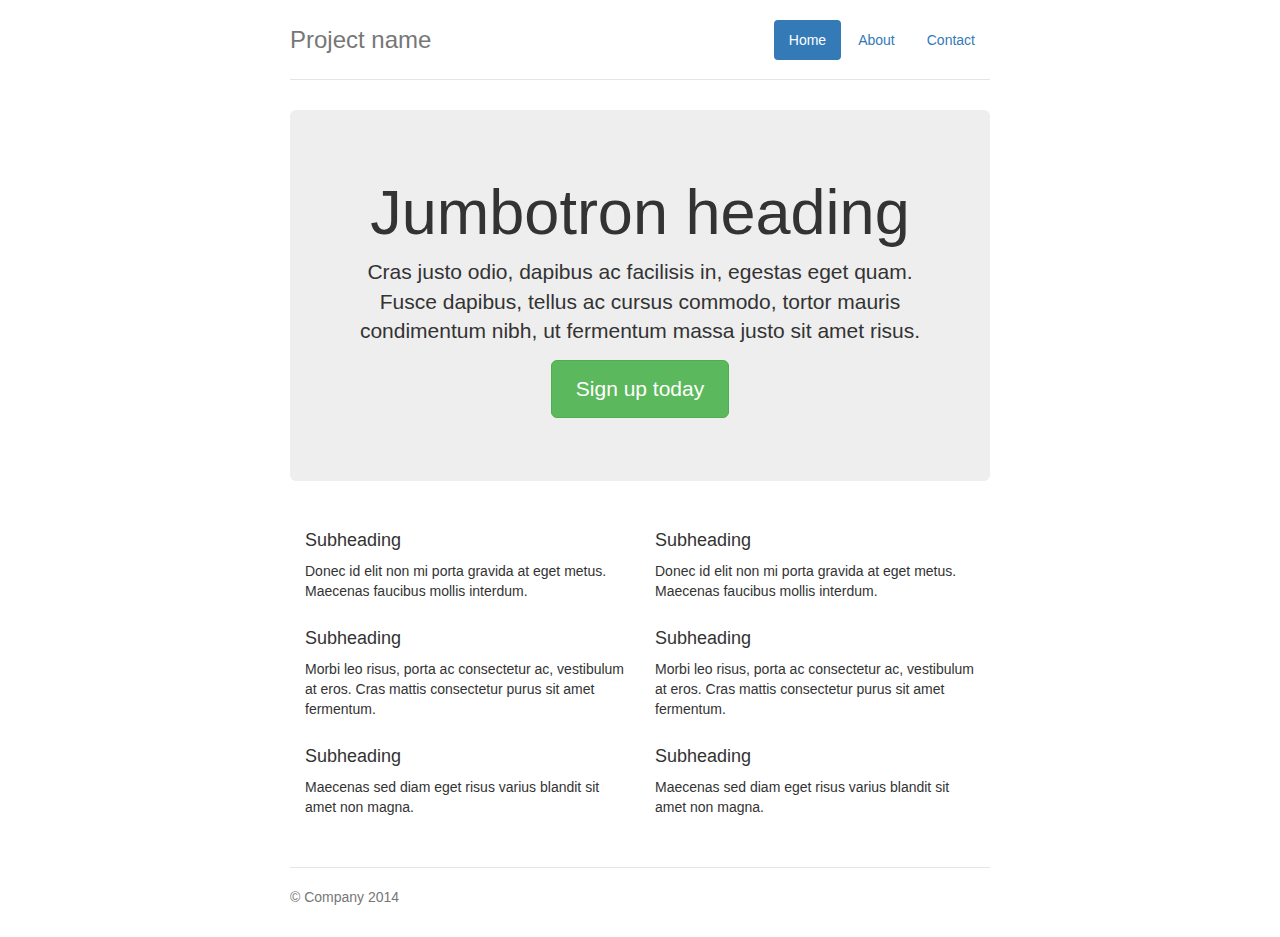
<file: bootstrap-3.3.1/docs/examples/jumbotron-narrow/index.html>
<!DOCTYPE html>
<html lang="en">
  <head>
    <meta charset="utf-8">
    <meta http-equiv="X-UA-Compatible" content="IE=edge">
    <meta name="viewport" content="width=device-width, initial-scale=1">
    <meta name="description" content="">
    <meta name="author" content="">
    <link rel="icon" href="../../favicon.ico">

    <title>Narrow Jumbotron Template for Bootstrap</title>

    <!-- Bootstrap core CSS -->
    <link href="../../dist/css/bootstrap.min.css" rel="stylesheet">

    <!-- Custom styles for this template -->
    <link href="jumbotron-narrow.css" rel="stylesheet">

    <!-- Just for debugging purposes. Don't actually copy these 2 lines! -->
    <!--[if lt IE 9]><script src="../../assets/js/ie8-responsive-file-warning.js"></script><![endif]-->
    <script src="../../assets/js/ie-emulation-modes-warning.js"></script>

    <!-- HTML5 shim and Respond.js for IE8 support of HTML5 elements and media queries -->
    <!--[if lt IE 9]>
      <script src="https://oss.maxcdn.com/html5shiv/3.7.2/html5shiv.min.js"></script>
      <script src="https://oss.maxcdn.com/respond/1.4.2/respond.min.js"></script>
    <![endif]-->
  </head>

  <body>

    <div class="container">
      <div class="header">
        <nav>
          <ul class="nav nav-pills pull-right">
            <li role="presentation" class="active"><a href="#">Home</a></li>
            <li role="presentation"><a href="#">About</a></li>
            <li role="presentation"><a href="#">Contact</a></li>
          </ul>
        </nav>
        <h3 class="text-muted">Project name</h3>
      </div>

      <div class="jumbotron">
        <h1>Jumbotron heading</h1>
        <p class="lead">Cras justo odio, dapibus ac facilisis in, egestas eget quam. Fusce dapibus, tellus ac cursus commodo, tortor mauris condimentum nibh, ut fermentum massa justo sit amet risus.</p>
        <p><a class="btn btn-lg btn-success" href="#" role="button">Sign up today</a></p>
      </div>

      <div class="row marketing">
        <div class="col-lg-6">
          <h4>Subheading</h4>
          <p>Donec id elit non mi porta gravida at eget metus. Maecenas faucibus mollis interdum.</p>

          <h4>Subheading</h4>
          <p>Morbi leo risus, porta ac consectetur ac, vestibulum at eros. Cras mattis consectetur purus sit amet fermentum.</p>

          <h4>Subheading</h4>
          <p>Maecenas sed diam eget risus varius blandit sit amet non magna.</p>
        </div>

        <div class="col-lg-6">
          <h4>Subheading</h4>
          <p>Donec id elit non mi porta gravida at eget metus. Maecenas faucibus mollis interdum.</p>

          <h4>Subheading</h4>
          <p>Morbi leo risus, porta ac consectetur ac, vestibulum at eros. Cras mattis consectetur purus sit amet fermentum.</p>

          <h4>Subheading</h4>
          <p>Maecenas sed diam eget risus varius blandit sit amet non magna.</p>
        </div>
      </div>

      <footer class="footer">
        <p>&copy; Company 2014</p>
      </footer>

    </div> <!-- /container -->


    <!-- IE10 viewport hack for Surface/desktop Windows 8 bug -->
    <script src="../../assets/js/ie10-viewport-bug-workaround.js"></script>
  </body>
</html>
</file>
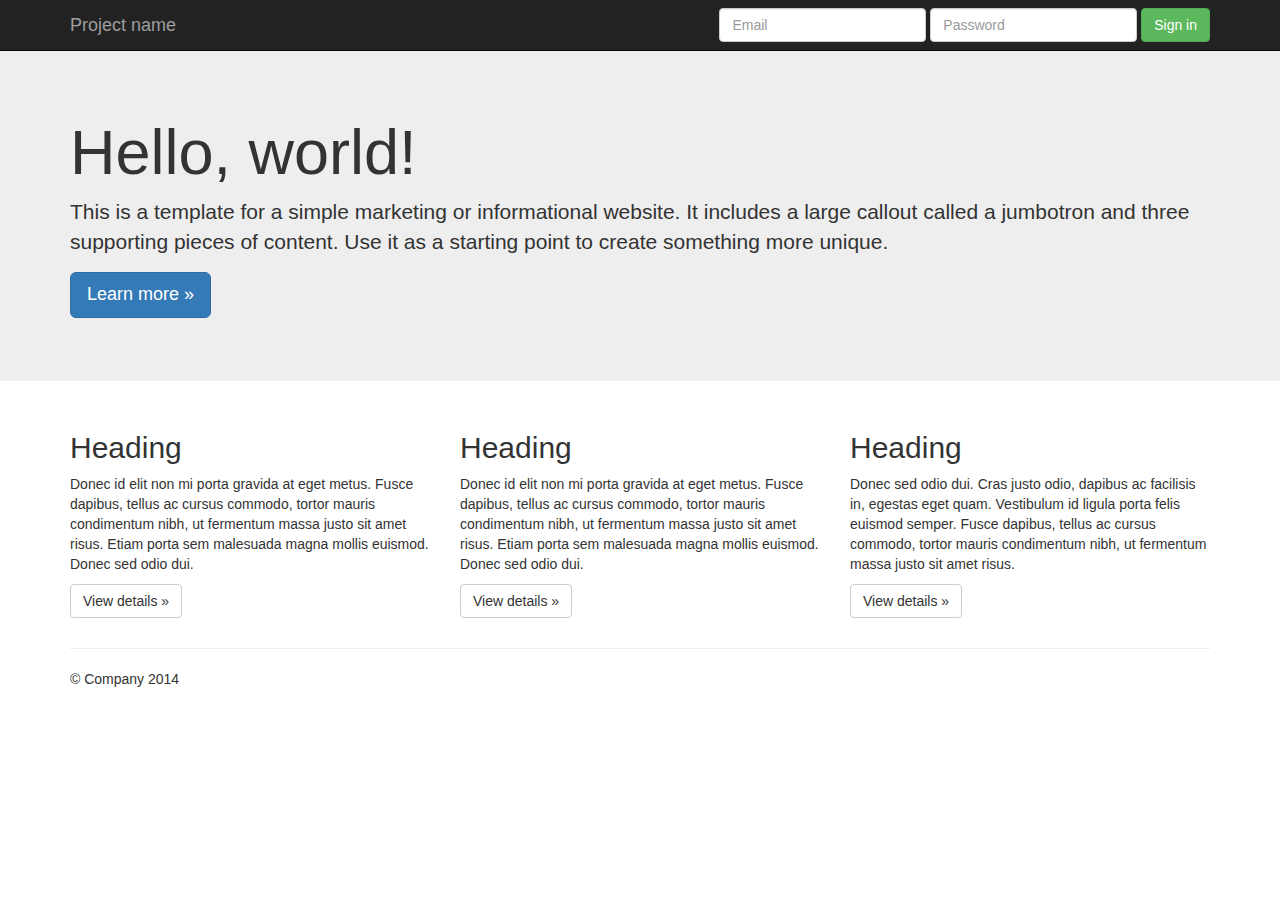
<file: bootstrap-3.3.1/docs/examples/jumbotron/index.html>
<!DOCTYPE html>
<html lang="en">
  <head>
    <meta charset="utf-8">
    <meta http-equiv="X-UA-Compatible" content="IE=edge">
    <meta name="viewport" content="width=device-width, initial-scale=1">
    <meta name="description" content="">
    <meta name="author" content="">
    <link rel="icon" href="../../favicon.ico">

    <title>Jumbotron Template for Bootstrap</title>

    <!-- Bootstrap core CSS -->
    <link href="../../dist/css/bootstrap.min.css" rel="stylesheet">

    <!-- Custom styles for this template -->
    <link href="jumbotron.css" rel="stylesheet">

    <!-- Just for debugging purposes. Don't actually copy these 2 lines! -->
    <!--[if lt IE 9]><script src="../../assets/js/ie8-responsive-file-warning.js"></script><![endif]-->
    <script src="../../assets/js/ie-emulation-modes-warning.js"></script>

    <!-- HTML5 shim and Respond.js for IE8 support of HTML5 elements and media queries -->
    <!--[if lt IE 9]>
      <script src="https://oss.maxcdn.com/html5shiv/3.7.2/html5shiv.min.js"></script>
      <script src="https://oss.maxcdn.com/respond/1.4.2/respond.min.js"></script>
    <![endif]-->
  </head>

  <body>

    <nav class="navbar navbar-inverse navbar-fixed-top" role="navigation">
      <div class="container">
        <div class="navbar-header">
          <button type="button" class="navbar-toggle collapsed" data-toggle="collapse" data-target="#navbar" aria-expanded="false" aria-controls="navbar">
            <span class="sr-only">Toggle navigation</span>
            <span class="icon-bar"></span>
            <span class="icon-bar"></span>
            <span class="icon-bar"></span>
          </button>
          <a class="navbar-brand" href="#">Project name</a>
        </div>
        <div id="navbar" class="navbar-collapse collapse">
          <form class="navbar-form navbar-right" role="form">
            <div class="form-group">
              <input type="text" placeholder="Email" class="form-control">
            </div>
            <div class="form-group">
              <input type="password" placeholder="Password" class="form-control">
            </div>
            <button type="submit" class="btn btn-success">Sign in</button>
          </form>
        </div><!--/.navbar-collapse -->
      </div>
    </nav>

    <!-- Main jumbotron for a primary marketing message or call to action -->
    <div class="jumbotron">
      <div class="container">
        <h1>Hello, world!</h1>
        <p>This is a template for a simple marketing or informational website. It includes a large callout called a jumbotron and three supporting pieces of content. Use it as a starting point to create something more unique.</p>
        <p><a class="btn btn-primary btn-lg" href="#" role="button">Learn more &raquo;</a></p>
      </div>
    </div>

    <div class="container">
      <!-- Example row of columns -->
      <div class="row">
        <div class="col-md-4">
          <h2>Heading</h2>
          <p>Donec id elit non mi porta gravida at eget metus. Fusce dapibus, tellus ac cursus commodo, tortor mauris condimentum nibh, ut fermentum massa justo sit amet risus. Etiam porta sem malesuada magna mollis euismod. Donec sed odio dui. </p>
          <p><a class="btn btn-default" href="#" role="button">View details &raquo;</a></p>
        </div>
        <div class="col-md-4">
          <h2>Heading</h2>
          <p>Donec id elit non mi porta gravida at eget metus. Fusce dapibus, tellus ac cursus commodo, tortor mauris condimentum nibh, ut fermentum massa justo sit amet risus. Etiam porta sem malesuada magna mollis euismod. Donec sed odio dui. </p>
          <p><a class="btn btn-default" href="#" role="button">View details &raquo;</a></p>
       </div>
        <div class="col-md-4">
          <h2>Heading</h2>
          <p>Donec sed odio dui. Cras justo odio, dapibus ac facilisis in, egestas eget quam. Vestibulum id ligula porta felis euismod semper. Fusce dapibus, tellus ac cursus commodo, tortor mauris condimentum nibh, ut fermentum massa justo sit amet risus.</p>
          <p><a class="btn btn-default" href="#" role="button">View details &raquo;</a></p>
        </div>
      </div>

      <hr>

      <footer>
        <p>&copy; Company 2014</p>
      </footer>
    </div> <!-- /container -->


    <!-- Bootstrap core JavaScript
    ================================================== -->
    <!-- Placed at the end of the document so the pages load faster -->
    <script src="https://ajax.googleapis.com/ajax/libs/jquery/1.11.1/jquery.min.js"></script>
    <script src="../../dist/js/bootstrap.min.js"></script>
    <!-- IE10 viewport hack for Surface/desktop Windows 8 bug -->
    <script src="../../assets/js/ie10-viewport-bug-workaround.js"></script>
  </body>
</html>
</file>
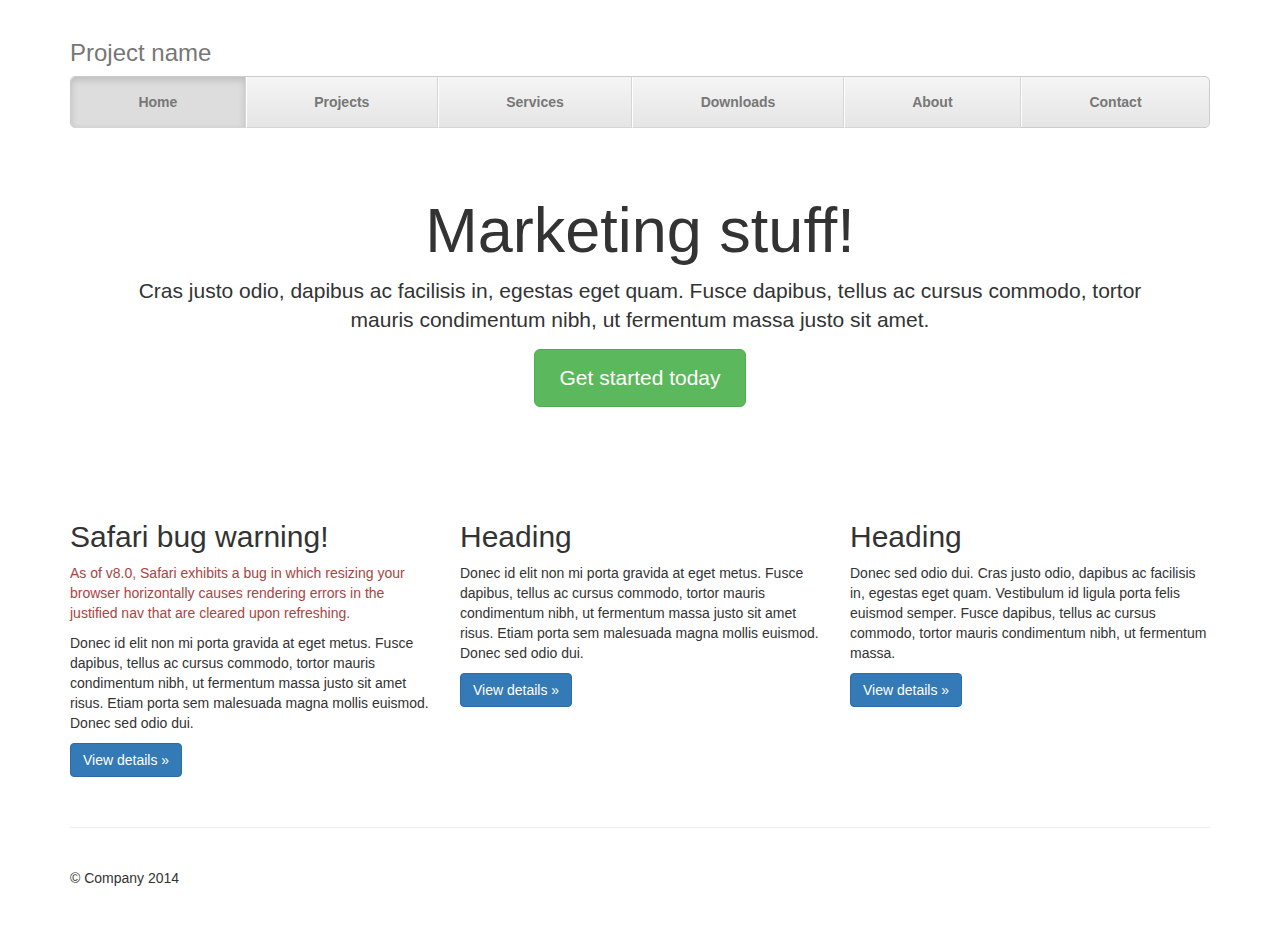
<file: bootstrap-3.3.1/docs/examples/justified-nav/index.html>
<!DOCTYPE html>
<html lang="en">
  <head>
    <meta charset="utf-8">
    <meta http-equiv="X-UA-Compatible" content="IE=edge">
    <meta name="viewport" content="width=device-width, initial-scale=1">
    <meta name="description" content="">
    <meta name="author" content="">
    <link rel="icon" href="../../favicon.ico">

    <title>Justified Nav Template for Bootstrap</title>

    <!-- Bootstrap core CSS -->
    <link href="../../dist/css/bootstrap.min.css" rel="stylesheet">

    <!-- Custom styles for this template -->
    <link href="justified-nav.css" rel="stylesheet">

    <!-- Just for debugging purposes. Don't actually copy these 2 lines! -->
    <!--[if lt IE 9]><script src="../../assets/js/ie8-responsive-file-warning.js"></script><![endif]-->
    <script src="../../assets/js/ie-emulation-modes-warning.js"></script>

    <!-- HTML5 shim and Respond.js for IE8 support of HTML5 elements and media queries -->
    <!--[if lt IE 9]>
      <script src="https://oss.maxcdn.com/html5shiv/3.7.2/html5shiv.min.js"></script>
      <script src="https://oss.maxcdn.com/respond/1.4.2/respond.min.js"></script>
    <![endif]-->
  </head>

  <body>

    <div class="container">

      <div class="masthead">
        <h3 class="text-muted">Project name</h3>
        <div role="navigation">
          <ul class="nav nav-justified">
            <li class="active"><a href="#">Home</a></li>
            <li><a href="#">Projects</a></li>
            <li><a href="#">Services</a></li>
            <li><a href="#">Downloads</a></li>
            <li><a href="#">About</a></li>
            <li><a href="#">Contact</a></li>
          </ul>
        </div>
      </div>

      <!-- Jumbotron -->
      <div class="jumbotron">
        <h1>Marketing stuff!</h1>
        <p class="lead">Cras justo odio, dapibus ac facilisis in, egestas eget quam. Fusce dapibus, tellus ac cursus commodo, tortor mauris condimentum nibh, ut fermentum massa justo sit amet.</p>
        <p><a class="btn btn-lg btn-success" href="#" role="button">Get started today</a></p>
      </div>

      <!-- Example row of columns -->
      <div class="row">
        <div class="col-lg-4">
          <h2>Safari bug warning!</h2>
          <p class="text-danger">As of v8.0, Safari exhibits a bug in which resizing your browser horizontally causes rendering errors in the justified nav that are cleared upon refreshing.</p>
          <p>Donec id elit non mi porta gravida at eget metus. Fusce dapibus, tellus ac cursus commodo, tortor mauris condimentum nibh, ut fermentum massa justo sit amet risus. Etiam porta sem malesuada magna mollis euismod. Donec sed odio dui. </p>
          <p><a class="btn btn-primary" href="#" role="button">View details &raquo;</a></p>
        </div>
        <div class="col-lg-4">
          <h2>Heading</h2>
          <p>Donec id elit non mi porta gravida at eget metus. Fusce dapibus, tellus ac cursus commodo, tortor mauris condimentum nibh, ut fermentum massa justo sit amet risus. Etiam porta sem malesuada magna mollis euismod. Donec sed odio dui. </p>
          <p><a class="btn btn-primary" href="#" role="button">View details &raquo;</a></p>
       </div>
        <div class="col-lg-4">
          <h2>Heading</h2>
          <p>Donec sed odio dui. Cras justo odio, dapibus ac facilisis in, egestas eget quam. Vestibulum id ligula porta felis euismod semper. Fusce dapibus, tellus ac cursus commodo, tortor mauris condimentum nibh, ut fermentum massa.</p>
          <p><a class="btn btn-primary" href="#" role="button">View details &raquo;</a></p>
        </div>
      </div>

      <!-- Site footer -->
      <footer class="footer">
        <p>&copy; Company 2014</p>
      </footer>

    </div> <!-- /container -->


    <!-- IE10 viewport hack for Surface/desktop Windows 8 bug -->
    <script src="../../assets/js/ie10-viewport-bug-workaround.js"></script>
  </body>
</html>
</file>
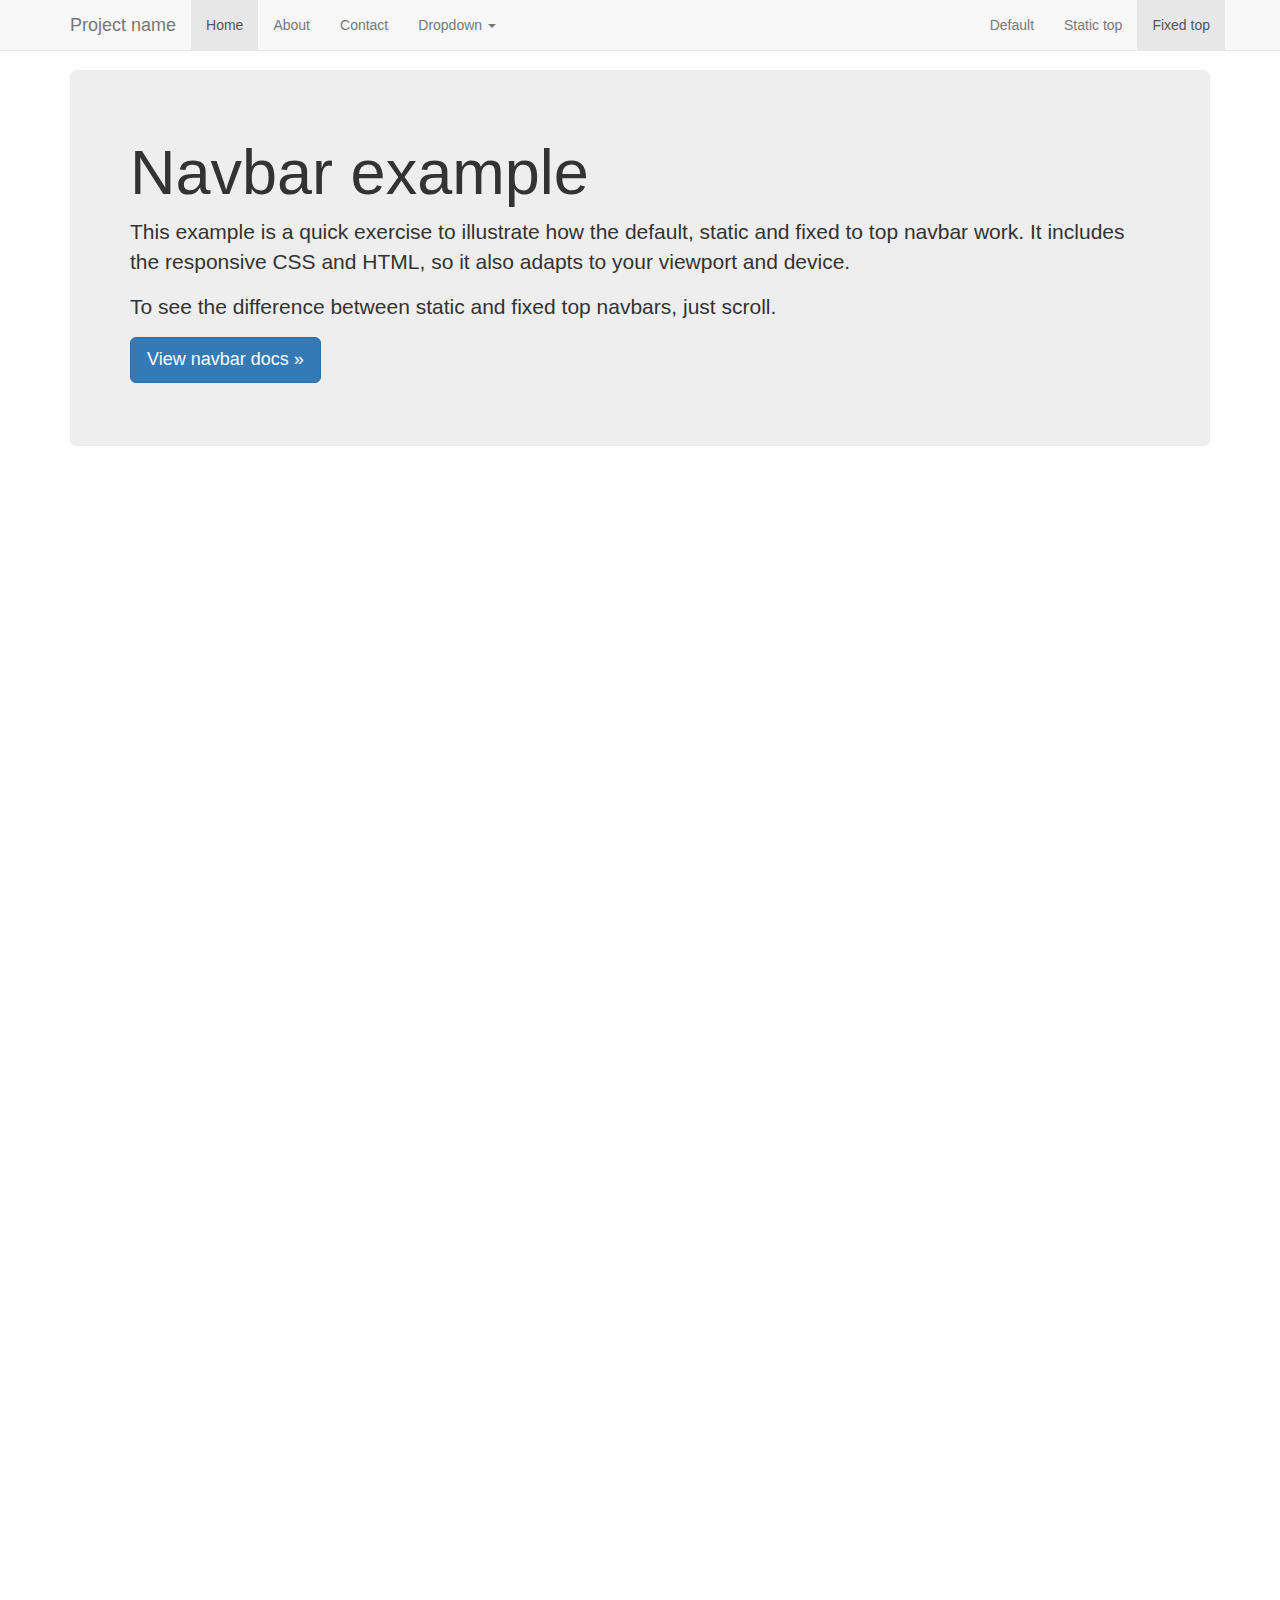
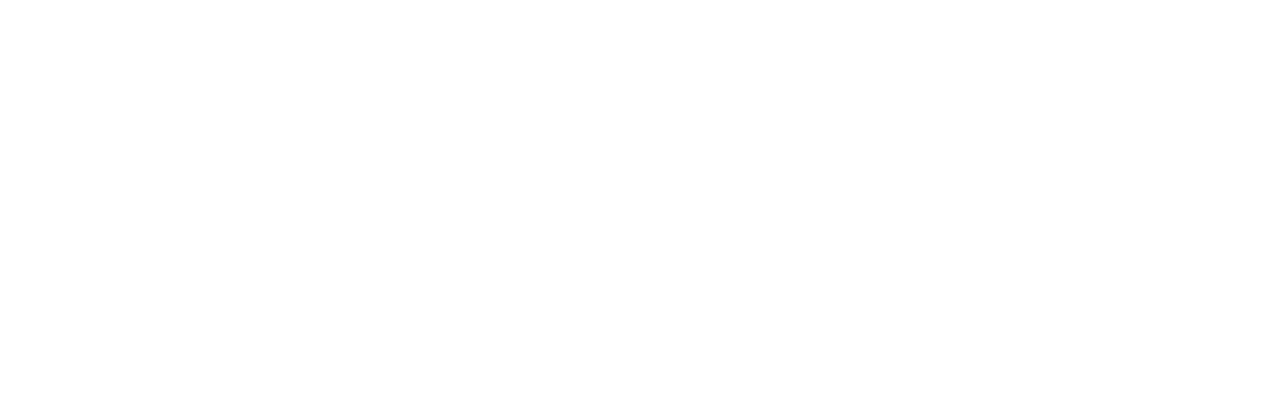
<file: bootstrap-3.3.1/docs/examples/navbar-fixed-top/index.html>
<!DOCTYPE html>
<html lang="en">
  <head>
    <meta charset="utf-8">
    <meta http-equiv="X-UA-Compatible" content="IE=edge">
    <meta name="viewport" content="width=device-width, initial-scale=1">
    <meta name="description" content="">
    <meta name="author" content="">
    <link rel="icon" href="../../favicon.ico">

    <title>Fixed Top Navbar Example for Bootstrap</title>

    <!-- Bootstrap core CSS -->
    <link href="../../dist/css/bootstrap.min.css" rel="stylesheet">

    <!-- Custom styles for this template -->
    <link href="navbar-fixed-top.css" rel="stylesheet">

    <!-- Just for debugging purposes. Don't actually copy these 2 lines! -->
    <!--[if lt IE 9]><script src="../../assets/js/ie8-responsive-file-warning.js"></script><![endif]-->
    <script src="../../assets/js/ie-emulation-modes-warning.js"></script>

    <!-- HTML5 shim and Respond.js for IE8 support of HTML5 elements and media queries -->
    <!--[if lt IE 9]>
      <script src="https://oss.maxcdn.com/html5shiv/3.7.2/html5shiv.min.js"></script>
      <script src="https://oss.maxcdn.com/respond/1.4.2/respond.min.js"></script>
    <![endif]-->
  </head>

  <body>

    <!-- Fixed navbar -->
    <nav class="navbar navbar-default navbar-fixed-top" role="navigation">
      <div class="container">
        <div class="navbar-header">
          <button type="button" class="navbar-toggle collapsed" data-toggle="collapse" data-target="#navbar" aria-expanded="false" aria-controls="navbar">
            <span class="sr-only">Toggle navigation</span>
            <span class="icon-bar"></span>
            <span class="icon-bar"></span>
            <span class="icon-bar"></span>
          </button>
          <a class="navbar-brand" href="#">Project name</a>
        </div>
        <div id="navbar" class="navbar-collapse collapse">
          <ul class="nav navbar-nav">
            <li class="active"><a href="#">Home</a></li>
            <li><a href="#about">About</a></li>
            <li><a href="#contact">Contact</a></li>
            <li class="dropdown">
              <a href="#" class="dropdown-toggle" data-toggle="dropdown" role="button" aria-expanded="false">Dropdown <span class="caret"></span></a>
              <ul class="dropdown-menu" role="menu">
                <li><a href="#">Action</a></li>
                <li><a href="#">Another action</a></li>
                <li><a href="#">Something else here</a></li>
                <li class="divider"></li>
                <li class="dropdown-header">Nav header</li>
                <li><a href="#">Separated link</a></li>
                <li><a href="#">One more separated link</a></li>
              </ul>
            </li>
          </ul>
          <ul class="nav navbar-nav navbar-right">
            <li><a href="../navbar/">Default</a></li>
            <li><a href="../navbar-static-top/">Static top</a></li>
            <li class="active"><a href="./">Fixed top <span class="sr-only">(current)</span></a></li>
          </ul>
        </div><!--/.nav-collapse -->
      </div>
    </nav>

    <div class="container">

      <!-- Main component for a primary marketing message or call to action -->
      <div class="jumbotron">
        <h1>Navbar example</h1>
        <p>This example is a quick exercise to illustrate how the default, static and fixed to top navbar work. It includes the responsive CSS and HTML, so it also adapts to your viewport and device.</p>
        <p>To see the difference between static and fixed top navbars, just scroll.</p>
        <p>
          <a class="btn btn-lg btn-primary" href="../../components/#navbar" role="button">View navbar docs &raquo;</a>
        </p>
      </div>

    </div> <!-- /container -->


    <!-- Bootstrap core JavaScript
    ================================================== -->
    <!-- Placed at the end of the document so the pages load faster -->
    <script src="https://ajax.googleapis.com/ajax/libs/jquery/1.11.1/jquery.min.js"></script>
    <script src="../../dist/js/bootstrap.min.js"></script>
    <!-- IE10 viewport hack for Surface/desktop Windows 8 bug -->
    <script src="../../assets/js/ie10-viewport-bug-workaround.js"></script>
  </body>
</html>
</file>
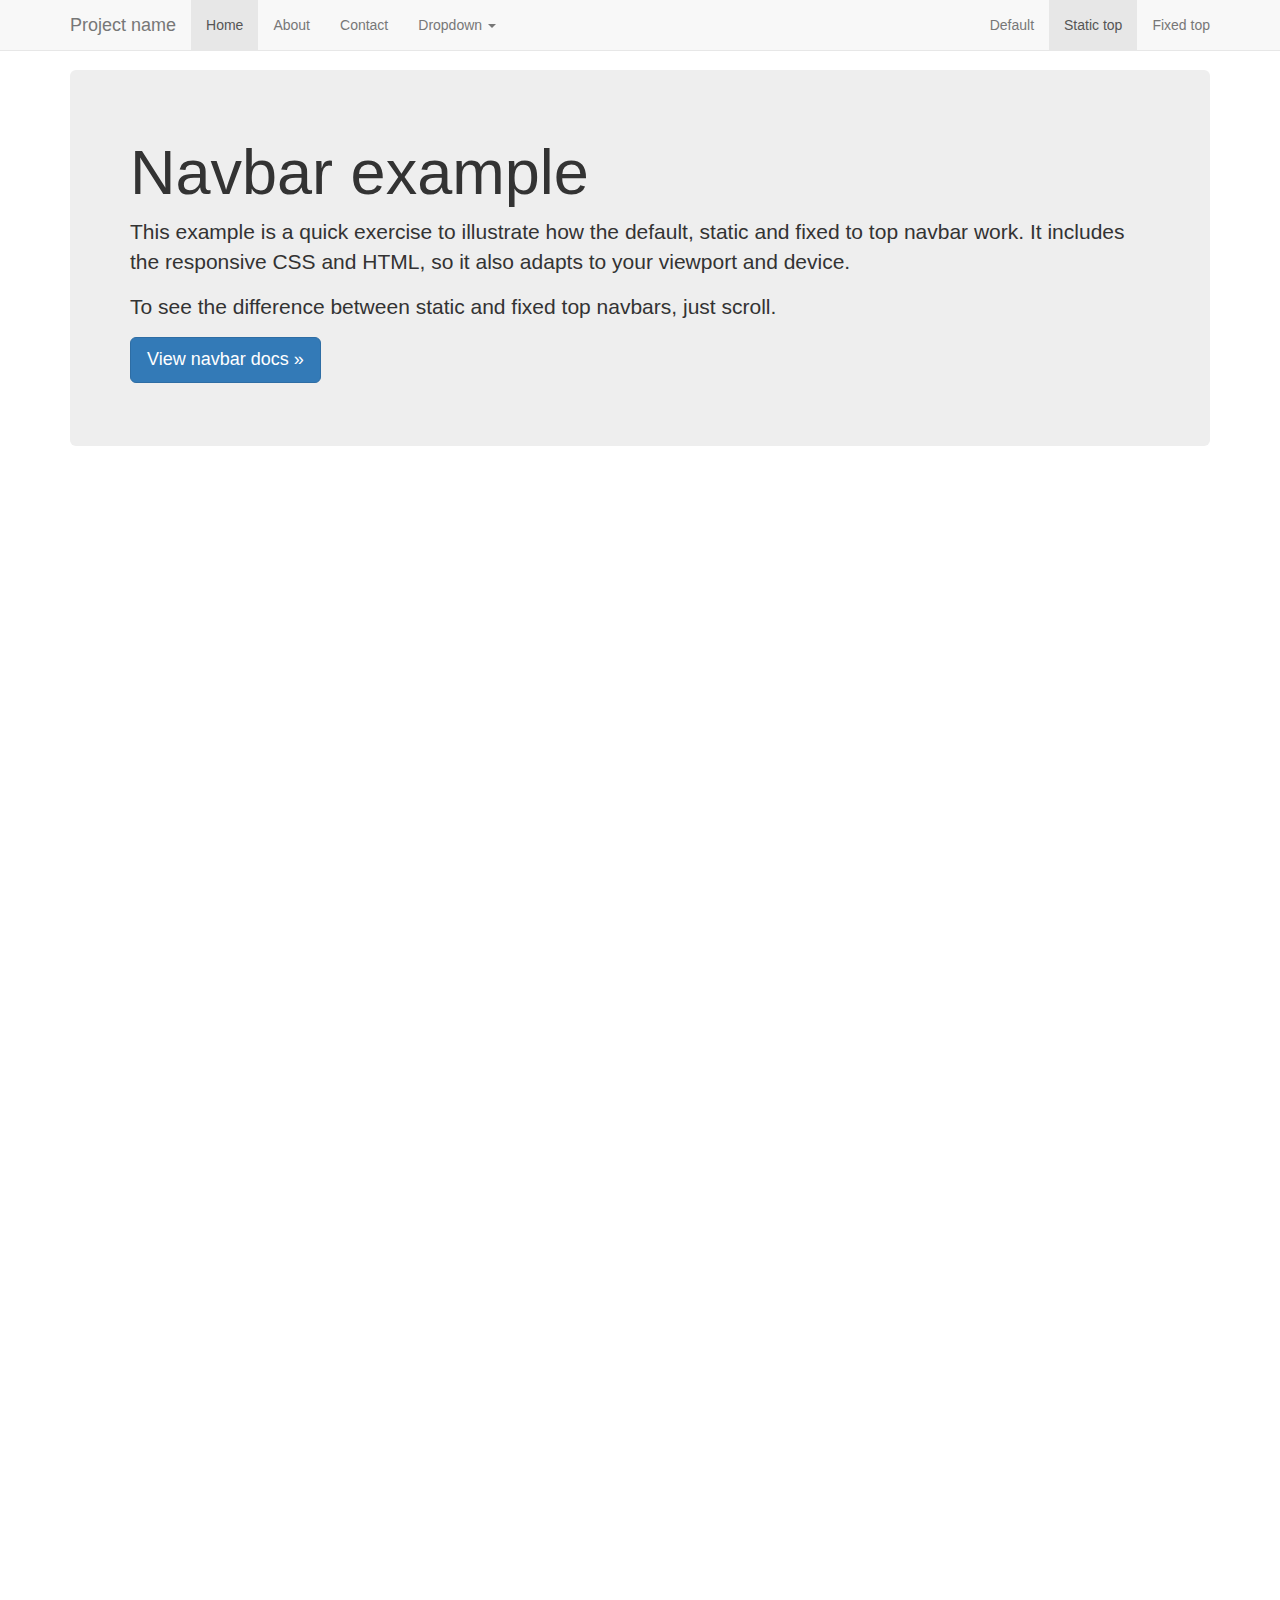
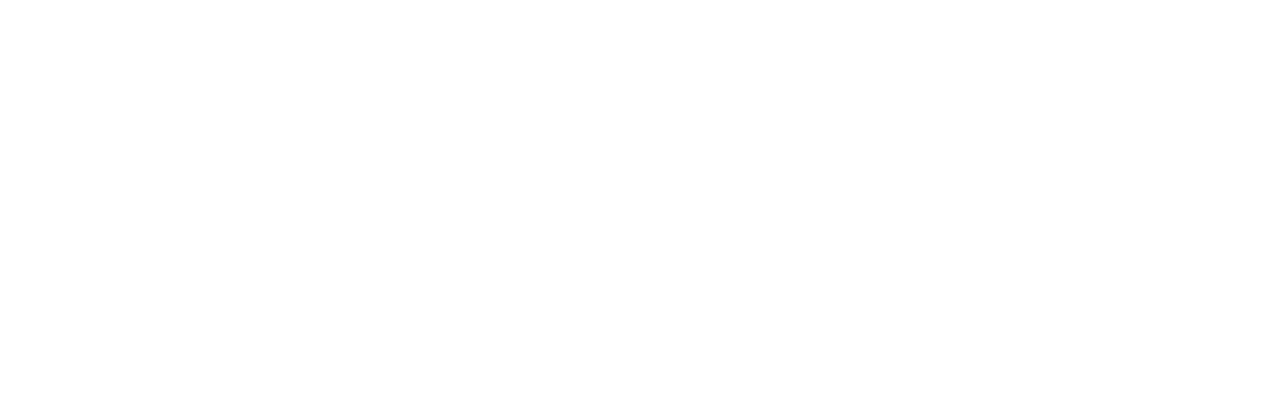
<file: bootstrap-3.3.1/docs/examples/navbar-static-top/index.html>
<!DOCTYPE html>
<html lang="en">
  <head>
    <meta charset="utf-8">
    <meta http-equiv="X-UA-Compatible" content="IE=edge">
    <meta name="viewport" content="width=device-width, initial-scale=1">
    <meta name="description" content="">
    <meta name="author" content="">
    <link rel="icon" href="../../favicon.ico">

    <title>Static Top Navbar Example for Bootstrap</title>

    <!-- Bootstrap core CSS -->
    <link href="../../dist/css/bootstrap.min.css" rel="stylesheet">

    <!-- Custom styles for this template -->
    <link href="navbar-static-top.css" rel="stylesheet">

    <!-- Just for debugging purposes. Don't actually copy these 2 lines! -->
    <!--[if lt IE 9]><script src="../../assets/js/ie8-responsive-file-warning.js"></script><![endif]-->
    <script src="../../assets/js/ie-emulation-modes-warning.js"></script>

    <!-- HTML5 shim and Respond.js for IE8 support of HTML5 elements and media queries -->
    <!--[if lt IE 9]>
      <script src="https://oss.maxcdn.com/html5shiv/3.7.2/html5shiv.min.js"></script>
      <script src="https://oss.maxcdn.com/respond/1.4.2/respond.min.js"></script>
    <![endif]-->
  </head>

  <body>

    <!-- Static navbar -->
    <nav class="navbar navbar-default navbar-static-top" role="navigation">
      <div class="container">
        <div class="navbar-header">
          <button type="button" class="navbar-toggle collapsed" data-toggle="collapse" data-target="#navbar" aria-expanded="false" aria-controls="navbar">
            <span class="sr-only">Toggle navigation</span>
            <span class="icon-bar"></span>
            <span class="icon-bar"></span>
            <span class="icon-bar"></span>
          </button>
          <a class="navbar-brand" href="#">Project name</a>
        </div>
        <div id="navbar" class="navbar-collapse collapse">
          <ul class="nav navbar-nav">
            <li class="active"><a href="#">Home</a></li>
            <li><a href="#about">About</a></li>
            <li><a href="#contact">Contact</a></li>
            <li class="dropdown">
              <a href="#" class="dropdown-toggle" data-toggle="dropdown" role="button" aria-expanded="false">Dropdown <span class="caret"></span></a>
              <ul class="dropdown-menu" role="menu">
                <li><a href="#">Action</a></li>
                <li><a href="#">Another action</a></li>
                <li><a href="#">Something else here</a></li>
                <li class="divider"></li>
                <li class="dropdown-header">Nav header</li>
                <li><a href="#">Separated link</a></li>
                <li><a href="#">One more separated link</a></li>
              </ul>
            </li>
          </ul>
          <ul class="nav navbar-nav navbar-right">
            <li><a href="../navbar/">Default</a></li>
            <li class="active"><a href="./">Static top <span class="sr-only">(current)</span></a></li>
            <li><a href="../navbar-fixed-top/">Fixed top</a></li>
          </ul>
        </div><!--/.nav-collapse -->
      </div>
    </nav>


    <div class="container">

      <!-- Main component for a primary marketing message or call to action -->
      <div class="jumbotron">
        <h1>Navbar example</h1>
        <p>This example is a quick exercise to illustrate how the default, static and fixed to top navbar work. It includes the responsive CSS and HTML, so it also adapts to your viewport and device.</p>
        <p>To see the difference between static and fixed top navbars, just scroll.</p>
        <p>
          <a class="btn btn-lg btn-primary" href="../../components/#navbar" role="button">View navbar docs &raquo;</a>
        </p>
      </div>

    </div> <!-- /container -->


    <!-- Bootstrap core JavaScript
    ================================================== -->
    <!-- Placed at the end of the document so the pages load faster -->
    <script src="https://ajax.googleapis.com/ajax/libs/jquery/1.11.1/jquery.min.js"></script>
    <script src="../../dist/js/bootstrap.min.js"></script>
    <!-- IE10 viewport hack for Surface/desktop Windows 8 bug -->
    <script src="../../assets/js/ie10-viewport-bug-workaround.js"></script>
  </body>
</html>
</file>
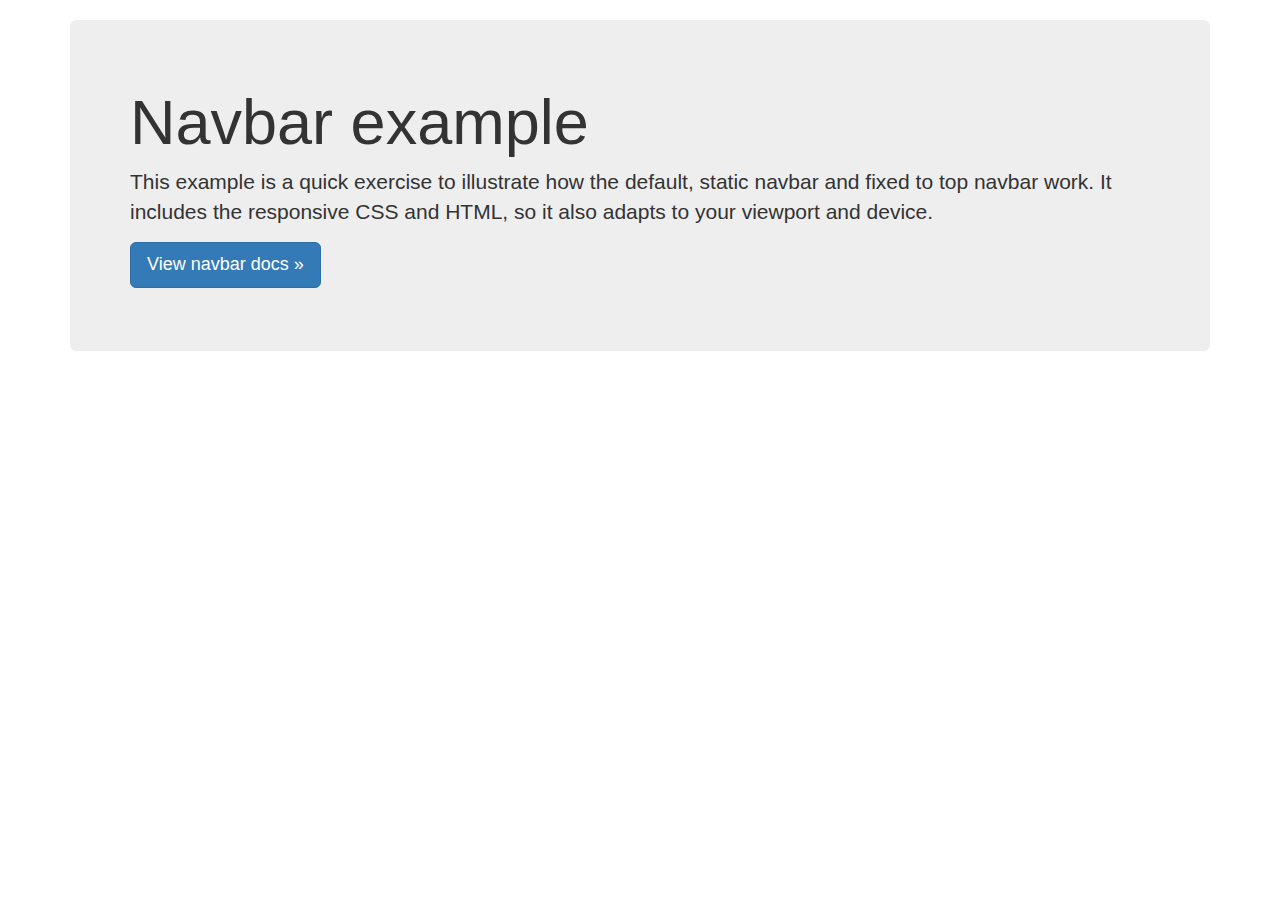
<file: bootstrap-3.3.1/docs/examples/navbar/index.html>
<!DOCTYPE html>
<html lang="en">
  <head>
    <meta charset="utf-8">
    <meta http-equiv="X-UA-Compatible" content="IE=edge">
    <meta name="viewport" content="width=device-width, initial-scale=1">
    <meta name="description" content="">
    <meta name="author" content="">
    <link rel="icon" href="../../favicon.ico">

		<title>Navbar Template for Bootstrap</title>

    <!-- Bootstrap core CSS -->
    <link href="../../dist/css/bootstrap.min.css" rel="stylesheet">

    <!-- Custom styles for this template -->
    <link href="navbar.css" rel="stylesheet">

    <!-- Just for debugging purposes. Don't actually copy these 2 lines! -->
    <!--[if lt IE 9]><script src="../../assets/js/ie8-responsive-file-warning.js"></script><![endif]-->
    <script src="../../assets/js/ie-emulation-modes-warning.js"></script>

    <!-- HTML5 shim and Respond.js for IE8 support of HTML5 elements and media queries -->
    <!--[if lt IE 9]>
      <script src="https://oss.maxcdn.com/html5shiv/3.7.2/html5shiv.min.js"></script>
      <script src="https://oss.maxcdn.com/respond/1.4.2/respond.min.js"></script>
    <![endif]-->
  </head>

  <body>
    <div class="container">
      <!-- Static navbar -->


      <!-- Main component for a primary marketing message or call to action -->
      <div class="jumbotron">
        <h1>Navbar example</h1>
        <p>This example is a quick exercise to illustrate how the default, static navbar and fixed to top navbar work. It includes the responsive CSS and HTML, so it also adapts to your viewport and device.</p>
        <p>
          <a class="btn btn-lg btn-primary" href="../../components/#navbar" role="button">View navbar docs &raquo;</a>
        </p>
      </div>

    </div> <!-- /container -->


    <!-- Bootstrap core JavaScript
    ================================================== -->
    <!-- Placed at the end of the document so the pages load faster -->
    <script src="https://ajax.googleapis.com/ajax/libs/jquery/1.11.1/jquery.min.js"></script>
    <script src="../../dist/js/bootstrap.min.js"></script>
    <!-- IE10 viewport hack for Surface/desktop Windows 8 bug -->
    <script src="../../assets/js/ie10-viewport-bug-workaround.js"></script>
  </body>
</html>
</file>
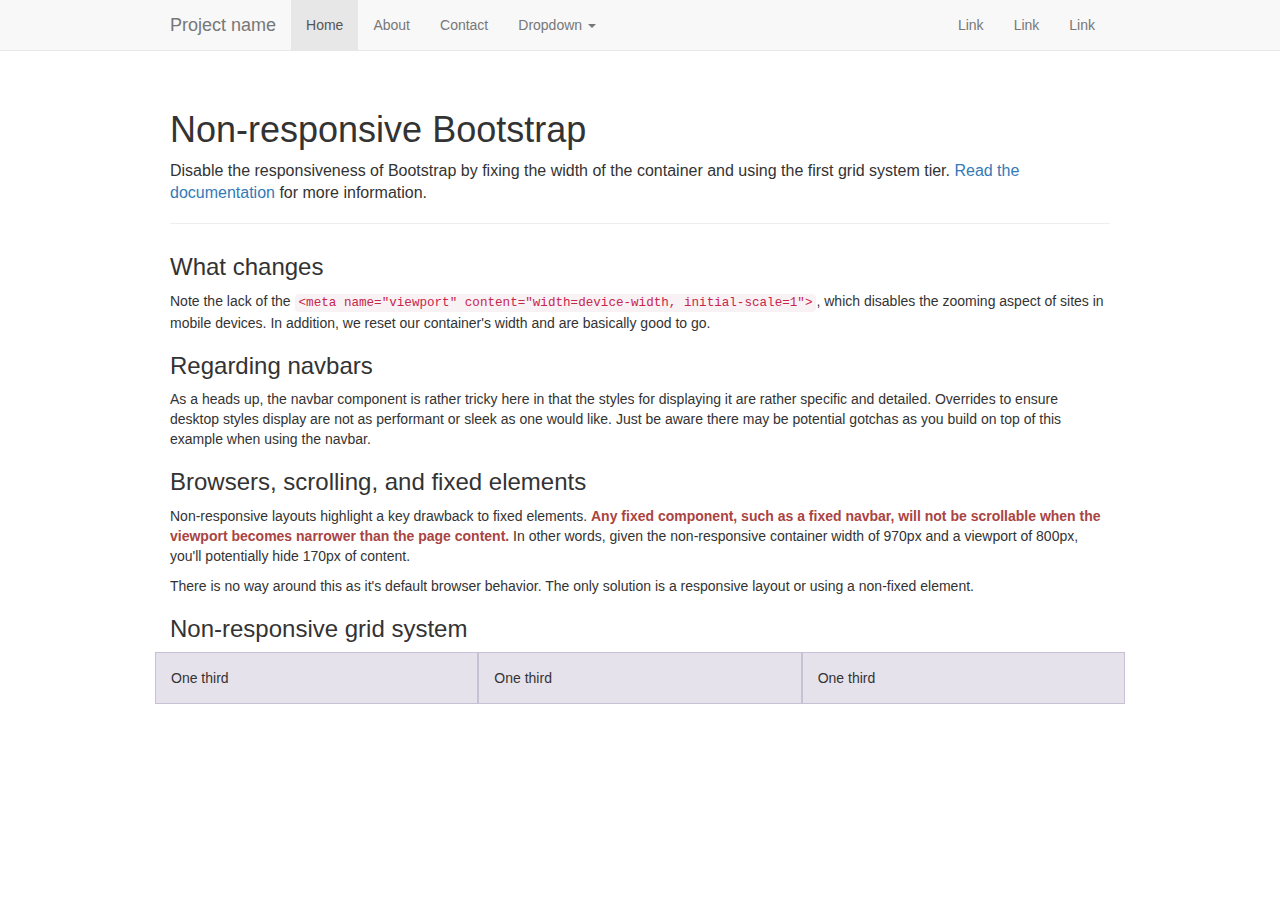
<file: bootstrap-3.3.1/docs/examples/non-responsive/index.html>
<!DOCTYPE html>
<html lang="en">
  <head>
    <meta charset="utf-8">
    <meta http-equiv="X-UA-Compatible" content="IE=edge">
    <meta name="description" content="">
    <meta name="author" content="">

    <!-- Note there is no responsive meta tag here -->

    <link rel="icon" href="../../favicon.ico">

    <title>Non-responsive Template for Bootstrap</title>

    <!-- Bootstrap core CSS -->
    <link href="../../dist/css/bootstrap.min.css" rel="stylesheet">

    <!-- Custom styles for this template -->
    <link href="non-responsive.css" rel="stylesheet">

    <!-- Just for debugging purposes. Don't actually copy these 2 lines! -->
    <!--[if lt IE 9]><script src="../../assets/js/ie8-responsive-file-warning.js"></script><![endif]-->
    <script src="../../assets/js/ie-emulation-modes-warning.js"></script>

    <!-- HTML5 shim and Respond.js for IE8 support of HTML5 elements and media queries -->
    <!--[if lt IE 9]>
      <script src="https://oss.maxcdn.com/html5shiv/3.7.2/html5shiv.min.js"></script>
      <script src="https://oss.maxcdn.com/respond/1.4.2/respond.min.js"></script>
    <![endif]-->
  </head>

  <body>

    <!-- Fixed navbar -->
    <nav class="navbar navbar-default navbar-fixed-top" role="navigation">
      <div class="container">
        <div class="navbar-header">
          <button type="button" class="navbar-toggle collapsed" data-toggle="collapse" data-target="#navbar" aria-expanded="false" aria-controls="navbar">
            <span class="sr-only">Toggle navigation</span>
            <span class="icon-bar"></span>
            <span class="icon-bar"></span>
            <span class="icon-bar"></span>
          </button>
          <a class="navbar-brand" href="#">Project name</a>
        </div>
        <div id="navbar" class="navbar-collapse collapse">
          <ul class="nav navbar-nav">
            <li class="active"><a href="#">Home</a></li>
            <li><a href="#about">About</a></li>
            <li><a href="#contact">Contact</a></li>
            <li class="dropdown">
              <a href="#" class="dropdown-toggle" data-toggle="dropdown" role="button" aria-expanded="false">Dropdown <span class="caret"></span></a>
              <ul class="dropdown-menu" role="menu">
                <li><a href="#">Action</a></li>
                <li><a href="#">Another action</a></li>
                <li><a href="#">Something else here</a></li>
                <li class="divider"></li>
                <li class="dropdown-header">Nav header</li>
                <li><a href="#">Separated link</a></li>
                <li><a href="#">One more separated link</a></li>
              </ul>
            </li>
          </ul>
          <ul class="nav navbar-nav navbar-right">
            <li><a href="#">Link</a></li>
            <li><a href="#">Link</a></li>
            <li><a href="#">Link</a></li>
          </ul>
        </div><!--/.nav-collapse -->
      </div>
    </nav>

    <div class="container">

      <div class="page-header">
        <h1>Non-responsive Bootstrap</h1>
        <p class="lead">Disable the responsiveness of Bootstrap by fixing the width of the container and using the first grid system tier. <a href="http://getbootstrap.com/getting-started/#disable-responsive">Read the documentation</a> for more information.</p>
      </div>

      <h3>What changes</h3>
      <p>Note the lack of the <code>&lt;meta name="viewport" content="width=device-width, initial-scale=1"&gt;</code>, which disables the zooming aspect of sites in mobile devices. In addition, we reset our container's width and are basically good to go.</p>

      <h3>Regarding navbars</h3>
      <p>As a heads up, the navbar component is rather tricky here in that the styles for displaying it are rather specific and detailed. Overrides to ensure desktop styles display are not as performant or sleek as one would like. Just be aware there may be potential gotchas as you build on top of this example when using the navbar.</p>

      <h3>Browsers, scrolling, and fixed elements</h3>
      <p>Non-responsive layouts highlight a key drawback to fixed elements. <strong class="text-danger">Any fixed component, such as a fixed navbar, will not be scrollable when the viewport becomes narrower than the page content.</strong> In other words, given the non-responsive container width of 970px and a viewport of 800px, you'll potentially hide 170px of content.</p>
      <p>There is no way around this as it's default browser behavior. The only solution is a responsive layout or using a non-fixed element.</p>

      <h3>Non-responsive grid system</h3>
      <div class="row">
        <div class="col-xs-4">One third</div>
        <div class="col-xs-4">One third</div>
        <div class="col-xs-4">One third</div>
      </div>

    </div> <!-- /container -->


    <!-- Bootstrap core JavaScript
    ================================================== -->
    <!-- Placed at the end of the document so the pages load faster -->
    <script src="https://ajax.googleapis.com/ajax/libs/jquery/1.11.1/jquery.min.js"></script>
    <script src="../../dist/js/bootstrap.min.js"></script>
    <!-- IE10 viewport hack for Surface/desktop Windows 8 bug -->
    <script src="../../assets/js/ie10-viewport-bug-workaround.js"></script>
  </body>
</html>
</file>
<file: bootstrap-3.3.1/docs/examples/blog/blog.css>
/*
 * Globals
 */

body {
  font-family: Georgia, "Times New Roman", Times, serif;
  color: #555;
}

h1, .h1,
h2, .h2,
h3, .h3,
h4, .h4,
h5, .h5,
h6, .h6 {
  margin-top: 0;
  font-family: "Helvetica Neue", Helvetica, Arial, sans-serif;
  font-weight: normal;
  color: #333;
}


/*
 * Override Bootstrap's default container.
 */

@media (min-width: 1200px) {
  .container {
    width: 970px;
  }
}


/*
 * Masthead for nav
 */

.blog-masthead {
  background-color: #428bca;
  -webkit-box-shadow: inset 0 -2px 5px rgba(0,0,0,.1);
          box-shadow: inset 0 -2px 5px rgba(0,0,0,.1);
}

/* Nav links */
.blog-nav-item {
  position: relative;
  display: inline-block;
  padding: 10px;
  font-weight: 500;
  color: #cdddeb;
}
.blog-nav-item:hover,
.blog-nav-item:focus {
  color: #fff;
  text-decoration: none;
}

/* Active state gets a caret at the bottom */
.blog-nav .active {
  color: #fff;
}
.blog-nav .active:after {
  position: absolute;
  bottom: 0;
  left: 50%;
  width: 0;
  height: 0;
  margin-left: -5px;
  vertical-align: middle;
  content: " ";
  border-right: 5px solid transparent;
  border-bottom: 5px solid;
  border-left: 5px solid transparent;
}


/*
 * Blog name and description
 */

.blog-header {
  padding-top: 20px;
  padding-bottom: 20px;
}
.blog-title {
  margin-top: 30px;
  margin-bottom: 0;
  font-size: 60px;
  font-weight: normal;
}
.blog-description {
  font-size: 20px;
  color: #999;
}


/*
 * Main column and sidebar layout
 */

.blog-main {
  font-size: 18px;
  line-height: 1.5;
}

/* Sidebar modules for boxing content */
.sidebar-module {
  padding: 15px;
  margin: 0 -15px 15px;
}
.sidebar-module-inset {
  padding: 15px;
  background-color: #f5f5f5;
  border-radius: 4px;
}
.sidebar-module-inset p:last-child,
.sidebar-module-inset ul:last-child,
.sidebar-module-inset ol:last-child {
  margin-bottom: 0;
}


/* Pagination */
.pager {
  margin-bottom: 60px;
  text-align: left;
}
.pager > li > a {
  width: 140px;
  padding: 10px 20px;
  text-align: center;
  border-radius: 30px;
}


/*
 * Blog posts
 */

.blog-post {
  margin-bottom: 60px;
}
.blog-post-title {
  margin-bottom: 5px;
  font-size: 40px;
}
.blog-post-meta {
  margin-bottom: 20px;
  color: #999;
}


/*
 * Footer
 */

.blog-footer {
  padding: 40px 0;
  color: #999;
  text-align: center;
  background-color: #f9f9f9;
  border-top: 1px solid #e5e5e5;
}
.blog-footer p:last-child {
  margin-bottom: 0;
}
</file>
<file: bootstrap-3.3.1/docs/examples/carousel/carousel.css>
/* GLOBAL STYLES
-------------------------------------------------- */
/* Padding below the footer and lighter body text */

body {
  padding-bottom: 40px;
  color: #5a5a5a;
}


/* CUSTOMIZE THE NAVBAR
-------------------------------------------------- */

/* Special class on .container surrounding .navbar, used for positioning it into place. */
.navbar-wrapper {
  position: absolute;
  top: 0;
  right: 0;
  left: 0;
  z-index: 20;
}

/* Flip around the padding for proper display in narrow viewports */
.navbar-wrapper > .container {
  padding-right: 0;
  padding-left: 0;
}
.navbar-wrapper .navbar {
  padding-right: 15px;
  padding-left: 15px;
}
.navbar-wrapper .navbar .container {
  width: auto;
}


/* CUSTOMIZE THE CAROUSEL
-------------------------------------------------- */

/* Carousel base class */
.carousel {
  height: 500px;
  margin-bottom: 60px;
}
/* Since positioning the image, we need to help out the caption */
.carousel-caption {
  z-index: 10;
}

/* Declare heights because of positioning of img element */
.carousel .item {
  height: 500px;
  background-color: #777;
}
.carousel-inner > .item > img {
  position: absolute;
  top: 0;
  left: 0;
  min-width: 100%;
  height: 500px;
}


/* MARKETING CONTENT
-------------------------------------------------- */

/* Center align the text within the three columns below the carousel */
.marketing .col-lg-4 {
  margin-bottom: 20px;
  text-align: center;
}
.marketing h2 {
  font-weight: normal;
}
.marketing .col-lg-4 p {
  margin-right: 10px;
  margin-left: 10px;
}


/* Featurettes
------------------------- */

.featurette-divider {
  margin: 80px 0; /* Space out the Bootstrap <hr> more */
}

/* Thin out the marketing headings */
.featurette-heading {
  font-weight: 300;
  line-height: 1;
  letter-spacing: -1px;
}


/* RESPONSIVE CSS
-------------------------------------------------- */

@media (min-width: 768px) {
  /* Navbar positioning foo */
  .navbar-wrapper {
    margin-top: 20px;
  }
  .navbar-wrapper .container {
    padding-right: 15px;
    padding-left: 15px;
  }
  .navbar-wrapper .navbar {
    padding-right: 0;
    padding-left: 0;
  }

  /* The navbar becomes detached from the top, so we round the corners */
  .navbar-wrapper .navbar {
    border-radius: 4px;
  }

  /* Bump up size of carousel content */
  .carousel-caption p {
    margin-bottom: 20px;
    font-size: 21px;
    line-height: 1.4;
  }

  .featurette-heading {
    font-size: 50px;
  }
}

@media (min-width: 992px) {
  .featurette-heading {
    margin-top: 120px;
  }
}
</file>
<file: bootstrap-3.3.1/docs/examples/cover/cover.css>
/*
 * Globals
 */

/* Links */
a,
a:focus,
a:hover {
  color: #fff;
}

/* Custom default button */
.btn-default,
.btn-default:hover,
.btn-default:focus {
  color: #333;
  text-shadow: none; /* Prevent inheritence from `body` */
  background-color: #fff;
  border: 1px solid #fff;
}


/*
 * Base structure
 */

html,
body {
  height: 100%;
  background-color: #333;
}
body {
  color: #fff;
  text-align: center;
  text-shadow: 0 1px 3px rgba(0,0,0,.5);
}

/* Extra markup and styles for table-esque vertical and horizontal centering */
.site-wrapper {
  display: table;
  width: 100%;
  height: 100%; /* For at least Firefox */
  min-height: 100%;
  -webkit-box-shadow: inset 0 0 100px rgba(0,0,0,.5);
          box-shadow: inset 0 0 100px rgba(0,0,0,.5);
}
.site-wrapper-inner {
  display: table-cell;
  vertical-align: top;
}
.cover-container {
  margin-right: auto;
  margin-left: auto;
}

/* Padding for spacing */
.inner {
  padding: 30px;
}


/*
 * Header
 */
.masthead-brand {
  margin-top: 10px;
  margin-bottom: 10px;
}

.masthead-nav > li {
  display: inline-block;
}
.masthead-nav > li + li {
  margin-left: 20px;
}
.masthead-nav > li > a {
  padding-right: 0;
  padding-left: 0;
  font-size: 16px;
  font-weight: bold;
  color: #fff; /* IE8 proofing */
  color: rgba(255,255,255,.75);
  border-bottom: 2px solid transparent;
}
.masthead-nav > li > a:hover,
.masthead-nav > li > a:focus {
  background-color: transparent;
  border-bottom-color: #a9a9a9;
  border-bottom-color: rgba(255,255,255,.25);
}
.masthead-nav > .active > a,
.masthead-nav > .active > a:hover,
.masthead-nav > .active > a:focus {
  color: #fff;
  border-bottom-color: #fff;
}

@media (min-width: 768px) {
  .masthead-brand {
    float: left;
  }
  .masthead-nav {
    float: right;
  }
}


/*
 * Cover
 */

.cover {
  padding: 0 20px;
}
.cover .btn-lg {
  padding: 10px 20px;
  font-weight: bold;
}


/*
 * Footer
 */

.mastfoot {
  color: #999; /* IE8 proofing */
  color: rgba(255,255,255,.5);
}


/*
 * Affix and center
 */

@media (min-width: 768px) {
  /* Pull out the header and footer */
  .masthead {
    position: fixed;
    top: 0;
  }
  .mastfoot {
    position: fixed;
    bottom: 0;
  }
  /* Start the vertical centering */
  .site-wrapper-inner {
    vertical-align: middle;
  }
  /* Handle the widths */
  .masthead,
  .mastfoot,
  .cover-container {
    width: 100%; /* Must be percentage or pixels for horizontal alignment */
  }
}

@media (min-width: 992px) {
  .masthead,
  .mastfoot,
  .cover-container {
    width: 700px;
  }
}
</file>
<file: bootstrap-3.3.1/docs/examples/dashboard/dashboard.css>
/*
 * Base structure
 */

/* Move down content because we have a fixed navbar that is 50px tall */
body {
  padding-top: 50px;
}


/*
 * Global add-ons
 */

.sub-header {
  padding-bottom: 10px;
  border-bottom: 1px solid #eee;
}

/*
 * Top navigation
 * Hide default border to remove 1px line.
 */
.navbar-fixed-top {
  border: 0;
}

/*
 * Sidebar
 */

/* Hide for mobile, show later */
.sidebar {
  display: none;
}
@media (min-width: 768px) {
  .sidebar {
    position: fixed;
    top: 51px;
    bottom: 0;
    left: 0;
    z-index: 1000;
    display: block;
    padding: 20px;
    overflow-x: hidden;
    overflow-y: auto; /* Scrollable contents if viewport is shorter than content. */
    background-color: #f5f5f5;
    border-right: 1px solid #eee;
  }
}

/* Sidebar navigation */
.nav-sidebar {
  margin-right: -21px; /* 20px padding + 1px border */
  margin-bottom: 20px;
  margin-left: -20px;
}
.nav-sidebar > li > a {
  padding-right: 20px;
  padding-left: 20px;
}
.nav-sidebar > .active > a,
.nav-sidebar > .active > a:hover,
.nav-sidebar > .active > a:focus {
  color: #fff;
  background-color: #428bca;
}


/*
 * Main content
 */

.main {
  padding: 20px;
}
@media (min-width: 768px) {
  .main {
    padding-right: 40px;
    padding-left: 40px;
  }
}
.main .page-header {
  margin-top: 0;
}


/*
 * Placeholder dashboard ideas
 */

.placeholders {
  margin-bottom: 30px;
  text-align: center;
}
.placeholders h4 {
  margin-bottom: 0;
}
.placeholder {
  margin-bottom: 20px;
}
.placeholder img {
  display: inline-block;
  border-radius: 50%;
}
</file>
<file: bootstrap-3.3.1/docs/examples/grid/grid.css>
h4 {
  margin-top: 25px;
}
.row {
  margin-bottom: 20px;
}
.row .row {
  margin-top: 10px;
  margin-bottom: 0;
}
[class*="col-"] {
  padding-top: 15px;
  padding-bottom: 15px;
  background-color: #eee;
  background-color: rgba(86,61,124,.15);
  border: 1px solid #ddd;
  border: 1px solid rgba(86,61,124,.2);
}

hr {
  margin-top: 40px;
  margin-bottom: 40px;
}
</file>
<file: bootstrap-3.3.1/docs/examples/jumbotron-narrow/jumbotron-narrow.css>
/* Space out content a bit */
body {
  padding-top: 20px;
  padding-bottom: 20px;
}

/* Everything but the jumbotron gets side spacing for mobile first views */
.header,
.marketing,
.footer {
  padding-right: 15px;
  padding-left: 15px;
}

/* Custom page header */
.header {
  border-bottom: 1px solid #e5e5e5;
}
/* Make the masthead heading the same height as the navigation */
.header h3 {
  padding-bottom: 19px;
  margin-top: 0;
  margin-bottom: 0;
  line-height: 40px;
}

/* Custom page footer */
.footer {
  padding-top: 19px;
  color: #777;
  border-top: 1px solid #e5e5e5;
}

/* Customize container */
@media (min-width: 768px) {
  .container {
    max-width: 730px;
  }
}
.container-narrow > hr {
  margin: 30px 0;
}

/* Main marketing message and sign up button */
.jumbotron {
  text-align: center;
  border-bottom: 1px solid #e5e5e5;
}
.jumbotron .btn {
  padding: 14px 24px;
  font-size: 21px;
}

/* Supporting marketing content */
.marketing {
  margin: 40px 0;
}
.marketing p + h4 {
  margin-top: 28px;
}

/* Responsive: Portrait tablets and up */
@media screen and (min-width: 768px) {
  /* Remove the padding we set earlier */
  .header,
  .marketing,
  .footer {
    padding-right: 0;
    padding-left: 0;
  }
  /* Space out the masthead */
  .header {
    margin-bottom: 30px;
  }
  /* Remove the bottom border on the jumbotron for visual effect */
  .jumbotron {
    border-bottom: 0;
  }
}
</file>
<file: bootstrap-3.3.1/docs/examples/jumbotron/jumbotron.css>
/* Move down content because we have a fixed navbar that is 50px tall */
body {
  padding-top: 50px;
  padding-bottom: 20px;
}
</file>
<file: bootstrap-3.3.1/docs/examples/justified-nav/justified-nav.css>
body {
  padding-top: 20px;
}

.footer {
  padding-top: 40px;
  padding-bottom: 40px;
  margin-top: 40px;
  border-top: 1px solid #eee;
}

/* Main marketing message and sign up button */
.jumbotron {
  text-align: center;
  background-color: transparent;
}
.jumbotron .btn {
  padding: 14px 24px;
  font-size: 21px;
}

/* Customize the nav-justified links to be fill the entire space of the .navbar */

.nav-justified {
  background-color: #eee;
  border: 1px solid #ccc;
  border-radius: 5px;
}
.nav-justified > li > a {
  padding-top: 15px;
  padding-bottom: 15px;
  margin-bottom: 0;
  font-weight: bold;
  color: #777;
  text-align: center;
  background-color: #e5e5e5; /* Old browsers */
  background-image: -webkit-gradient(linear, left top, left bottom, from(#f5f5f5), to(#e5e5e5));
  background-image: -webkit-linear-gradient(top, #f5f5f5 0%, #e5e5e5 100%);
  background-image:      -o-linear-gradient(top, #f5f5f5 0%, #e5e5e5 100%);
  background-image: -webkit-gradient(linear, left top, left bottom, from(top), color-stop(0%, #f5f5f5), to(#e5e5e5));
  background-image:         linear-gradient(top, #f5f5f5 0%, #e5e5e5 100%);
  filter: progid:DXImageTransform.Microsoft.gradient( startColorstr='#f5f5f5', endColorstr='#e5e5e5',GradientType=0 ); /* IE6-9 */
  background-repeat: repeat-x; /* Repeat the gradient */
  border-bottom: 1px solid #d5d5d5;
}
.nav-justified > .active > a,
.nav-justified > .active > a:hover,
.nav-justified > .active > a:focus {
  background-color: #ddd;
  background-image: none;
  -webkit-box-shadow: inset 0 3px 7px rgba(0,0,0,.15);
          box-shadow: inset 0 3px 7px rgba(0,0,0,.15);
}
.nav-justified > li:first-child > a {
  border-radius: 5px 5px 0 0;
}
.nav-justified > li:last-child > a {
  border-bottom: 0;
  border-radius: 0 0 5px 5px;
}

@media (min-width: 768px) {
  .nav-justified {
    max-height: 52px;
  }
  .nav-justified > li > a {
    border-right: 1px solid #d5d5d5;
    border-left: 1px solid #fff;
  }
  .nav-justified > li:first-child > a {
    border-left: 0;
    border-radius: 5px 0 0 5px;
  }
  .nav-justified > li:last-child > a {
    border-right: 0;
    border-radius: 0 5px 5px 0;
  }
}

/* Responsive: Portrait tablets and up */
@media screen and (min-width: 768px) {
  /* Remove the padding we set earlier */
  .masthead,
  .marketing,
  .footer {
    padding-right: 0;
    padding-left: 0;
  }
}
</file>
<file: bootstrap-3.3.1/docs/examples/navbar-fixed-top/navbar-fixed-top.css>
body {
  min-height: 2000px;
  padding-top: 70px;
}
</file>
<file: bootstrap-3.3.1/docs/examples/navbar-static-top/navbar-static-top.css>
body {
  min-height: 2000px;
}

.navbar-static-top {
  margin-bottom: 19px;
}
</file>
<file: bootstrap-3.3.1/docs/examples/navbar/navbar.css>
body {
  padding-top: 20px;
  padding-bottom: 20px;
}

.navbar {
  margin-bottom: 20px;
}
</file>
<file: bootstrap-3.3.1/docs/examples/non-responsive/non-responsive.css>
/* Template-specific stuff
 *
 * Customizations just for the template; these are not necessary for anything
 * with disabling the responsiveness.
 */

/* Account for fixed navbar */
body {
  min-width: 970px;
  padding-top: 70px;
  padding-bottom: 30px;
}

/* Don't let the lead text change font-size. */
.lead {
  font-size: 16px;
}

/* Finesse the page header spacing */
.page-header {
  margin-bottom: 30px;
}
.page-header .lead {
  margin-bottom: 10px;
}


/* Non-responsive overrides
 *
 * Utilitze the following CSS to disable the responsive-ness of the container,
 * grid system, and navbar.
 */

/* Reset the container */
.container {
  width: 970px;
  max-width: none !important;
}

/* Demonstrate the grids */
.col-xs-4 {
  padding-top: 15px;
  padding-bottom: 15px;
  background-color: #eee;
  background-color: rgba(86,61,124,.15);
  border: 1px solid #ddd;
  border: 1px solid rgba(86,61,124,.2);
}

.container .navbar-header,
.container .navbar-collapse {
  margin-right: 0;
  margin-left: 0;
}

/* Always float the navbar header */
.navbar-header {
  float: left;
}

/* Undo the collapsing navbar */
.navbar-collapse {
  display: block !important;
  height: auto !important;
  padding-bottom: 0;
  overflow: visible !important;
}

.navbar-toggle {
  display: none;
}
.navbar-collapse {
  border-top: 0;
}

.navbar-brand {
  margin-left: -15px;
}

/* Always apply the floated nav */
.navbar-nav {
  float: left;
  margin: 0;
}
.navbar-nav > li {
  float: left;
}
.navbar-nav > li > a {
  padding: 15px;
}

/* Redeclare since we override the float above */
.navbar-nav.navbar-right {
  float: right;
}

/* Undo custom dropdowns */
.navbar .navbar-nav .open .dropdown-menu {
  position: absolute;
  float: left;
  background-color: #fff;
  border: 1px solid #ccc;
  border: 1px solid rgba(0, 0, 0, .15);
  border-width: 0 1px 1px;
  border-radius: 0 0 4px 4px;
  -webkit-box-shadow: 0 6px 12px rgba(0, 0, 0, .175);
          box-shadow: 0 6px 12px rgba(0, 0, 0, .175);
}
.navbar-default .navbar-nav .open .dropdown-menu > li > a {
  color: #333;
}
.navbar .navbar-nav .open .dropdown-menu > li > a:hover,
.navbar .navbar-nav .open .dropdown-menu > li > a:focus,
.navbar .navbar-nav .open .dropdown-menu > .active > a,
.navbar .navbar-nav .open .dropdown-menu > .active > a:hover,
.navbar .navbar-nav .open .dropdown-menu > .active > a:focus {
  color: #fff !important;
  background-color: #428bca !important;
}
.navbar .navbar-nav .open .dropdown-menu > .disabled > a,
.navbar .navbar-nav .open .dropdown-menu > .disabled > a:hover,
.navbar .navbar-nav .open .dropdown-menu > .disabled > a:focus {
  color: #999 !important;
  background-color: transparent !important;
}
</file>
<file: bootstrap-3.3.1/js/tests/vendor/qunit.css>
/*!
 * QUnit 1.15.0
 * http://qunitjs.com/
 *
 * Copyright 2014 jQuery Foundation and other contributors
 * Released under the MIT license
 * http://jquery.org/license
 *
 * Date: 2014-08-08T16:00Z
 */

/** Font Family and Sizes */

#qunit-tests, #qunit-header, #qunit-banner, #qunit-testrunner-toolbar, #qunit-userAgent, #qunit-testresult {
	font-family: "Helvetica Neue Light", "HelveticaNeue-Light", "Helvetica Neue", Calibri, Helvetica, Arial, sans-serif;
}

#qunit-testrunner-toolbar, #qunit-userAgent, #qunit-testresult, #qunit-tests li { font-size: small; }
#qunit-tests { font-size: smaller; }


/** Resets */

#qunit-tests, #qunit-header, #qunit-banner, #qunit-userAgent, #qunit-testresult, #qunit-modulefilter {
	margin: 0;
	padding: 0;
}


/** Header */

#qunit-header {
	padding: 0.5em 0 0.5em 1em;

	color: #8699A4;
	background-color: #0D3349;

	font-size: 1.5em;
	line-height: 1em;
	font-weight: 400;

	border-radius: 5px 5px 0 0;
}

#qunit-header a {
	text-decoration: none;
	color: #C2CCD1;
}

#qunit-header a:hover,
#qunit-header a:focus {
	color: #FFF;
}

#qunit-testrunner-toolbar label {
	display: inline-block;
	padding: 0 0.5em 0 0.1em;
}

#qunit-banner {
	height: 5px;
}

#qunit-testrunner-toolbar {
	padding: 0.5em 1em 0.5em 1em;
	color: #5E740B;
	background-color: #EEE;
	overflow: hidden;
}

#qunit-userAgent {
	padding: 0.5em 1em 0.5em 1em;
	background-color: #2B81AF;
	color: #FFF;
	text-shadow: rgba(0, 0, 0, 0.5) 2px 2px 1px;
}

#qunit-modulefilter-container {
	float: right;
}

/** Tests: Pass/Fail */

#qunit-tests {
	list-style-position: inside;
}

#qunit-tests li {
	padding: 0.4em 1em 0.4em 1em;
	border-bottom: 1px solid #FFF;
	list-style-position: inside;
}

#qunit-tests.hidepass li.pass, #qunit-tests.hidepass li.running  {
	display: none;
}

#qunit-tests li strong {
	cursor: pointer;
}

#qunit-tests li a {
	padding: 0.5em;
	color: #C2CCD1;
	text-decoration: none;
}
#qunit-tests li a:hover,
#qunit-tests li a:focus {
	color: #000;
}

#qunit-tests li .runtime {
	float: right;
	font-size: smaller;
}

.qunit-assert-list {
	margin-top: 0.5em;
	padding: 0.5em;

	background-color: #FFF;

	border-radius: 5px;
}

.qunit-collapsed {
	display: none;
}

#qunit-tests table {
	border-collapse: collapse;
	margin-top: 0.2em;
}

#qunit-tests th {
	text-align: right;
	vertical-align: top;
	padding: 0 0.5em 0 0;
}

#qunit-tests td {
	vertical-align: top;
}

#qunit-tests pre {
	margin: 0;
	white-space: pre-wrap;
	word-wrap: break-word;
}

#qunit-tests del {
	background-color: #E0F2BE;
	color: #374E0C;
	text-decoration: none;
}

#qunit-tests ins {
	background-color: #FFCACA;
	color: #500;
	text-decoration: none;
}

/*** Test Counts */

#qunit-tests b.counts                       { color: #000; }
#qunit-tests b.passed                       { color: #5E740B; }
#qunit-tests b.failed                       { color: #710909; }

#qunit-tests li li {
	padding: 5px;
	background-color: #FFF;
	border-bottom: none;
	list-style-position: inside;
}

/*** Passing Styles */

#qunit-tests li li.pass {
	color: #3C510C;
	background-color: #FFF;
	border-left: 10px solid #C6E746;
}

#qunit-tests .pass                          { color: #528CE0; background-color: #D2E0E6; }
#qunit-tests .pass .test-name               { color: #366097; }

#qunit-tests .pass .test-actual,
#qunit-tests .pass .test-expected           { color: #999; }

#qunit-banner.qunit-pass                    { background-color: #C6E746; }

/*** Failing Styles */

#qunit-tests li li.fail {
	color: #710909;
	background-color: #FFF;
	border-left: 10px solid #EE5757;
	white-space: pre;
}

#qunit-tests > li:last-child {
	border-radius: 0 0 5px 5px;
}

#qunit-tests .fail                          { color: #000; background-color: #EE5757; }
#qunit-tests .fail .test-name,
#qunit-tests .fail .module-name             { color: #000; }

#qunit-tests .fail .test-actual             { color: #EE5757; }
#qunit-tests .fail .test-expected           { color: #008000; }

#qunit-banner.qunit-fail                    { background-color: #EE5757; }


/** Result */

#qunit-testresult {
	padding: 0.5em 1em 0.5em 1em;

	color: #2B81AF;
	background-color: #D2E0E6;

	border-bottom: 1px solid #FFF;
}
#qunit-testresult .module-name {
	font-weight: 700;
}

/** Fixture */

#qunit-fixture {
	position: absolute;
	top: -10000px;
	left: -10000px;
	width: 1000px;
	height: 1000px;
}
</file>
